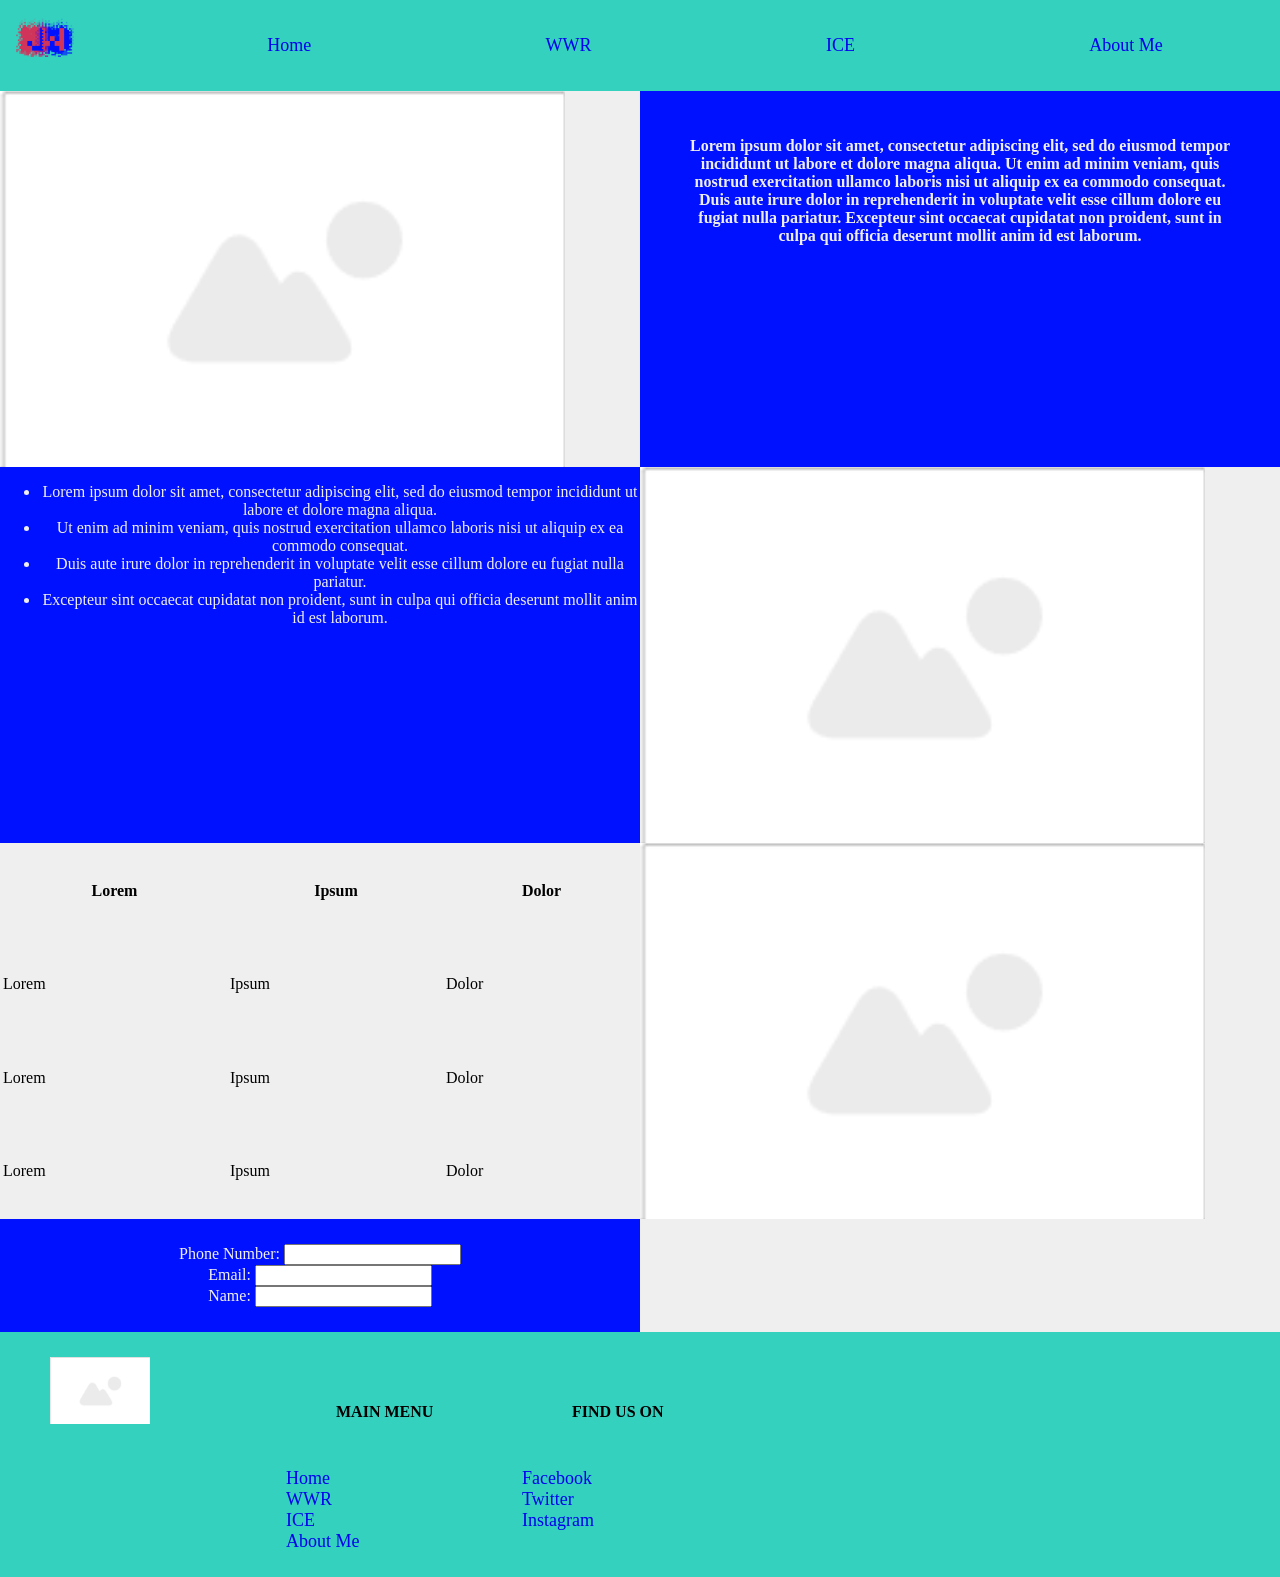
<file: index.html>
<!DOCTYPE html>
<html lang="en">
<head>
    <meta charset="UTF-8">
    <meta name="viewport" content="width=device-width, initial-scale=1.0">
    <title>Document</title>
    <link rel="stylesheet" href="styles/style.css">
</head>
<body>
    <div id="content">
        <header>
            <img class="logo" src="images/pixil-frame-0.png" alt="Portal Page Logo">
            <nav>
                <a href="*">Home</a>
                <a href="*">WWR</a>
                <a href="*">ICE</a>
                <a href="*">About Me</a>
            </nav>
        </header>
        <main>
            <img class="image1" src="images/default-image.png" alt="Default Image">
            <section>
                <h4>Lorem ipsum dolor sit amet, consectetur adipiscing elit, sed do eiusmod tempor incididunt ut labore et dolore magna aliqua. 
                Ut enim ad minim veniam, quis nostrud exercitation ullamco laboris nisi ut aliquip ex ea commodo consequat. 
                Duis aute irure dolor in reprehenderit in voluptate velit esse cillum dolore eu fugiat nulla pariatur. 
                Excepteur sint occaecat cupidatat non proident, sunt in culpa qui officia deserunt mollit anim id est laborum.</h4>
            </section>
            <section>
                <ul>
                    <li>Lorem ipsum dolor sit amet, consectetur adipiscing elit, sed do eiusmod tempor incididunt ut labore et dolore magna aliqua.</li>
                    <li>Ut enim ad minim veniam, quis nostrud exercitation ullamco laboris nisi ut aliquip ex ea commodo consequat.</li>
                    <li>Duis aute irure dolor in reprehenderit in voluptate velit esse cillum dolore eu fugiat nulla pariatur.</li>
                    <li>Excepteur sint occaecat cupidatat non proident, sunt in culpa qui officia deserunt mollit anim id est laborum.</li>
                </ul>
            </section>
            <img class="image2" src="images/default-image.png" alt="Default Image">
            <table>
                <tr>
                    <th>Lorem</th>
                    <th>Ipsum</th>
                    <th>Dolor</th>
                </tr>
                <tr>
                    <td>Lorem</td>
                    <td>Ipsum</td>
                    <td>Dolor</td>
                </tr>
                <tr>
                    <td>Lorem</td>
                    <td>Ipsum</td>
                    <td>Dolor</td>
                </tr>
                <tr>
                    <td>Lorem</td>
                    <td>Ipsum</td>
                    <td>Dolor</td>
                </tr>
            </table>
            <img class="image3" src="images/default-image.png" alt="Default Image">
            <section>
                <form>
                    <label for="PhoneNum">Phone Number:</label>
                    <input type="text"><br>
                    <label for="Email">Email:</label>
                    <input type="text"><br>
                    <label for="Name">Name:</label>
                    <input type="text"><br>
                </form>
            </section>
        </main>
        <footer>
            <img class="image4" src="images/default-image.png" alt="Default Image">
            <div class="main-footer">
                <h4>MAIN MENU</h4>
                <a href="*">Home</a><br>
                <a href="*">WWR</a><br>
                <a href="*">ICE</a><br>
                <a href="*">About Me</a>
            </div>
            <div class="social">
                <h4>FIND US ON</h4>
                <a href="*">Facebook</a><br>
                <a href="*">Twitter</a><br>
                <a href="*">Instagram</a><br>
            </div>
        </footer>
    </div>
</body>
</html>
</file>
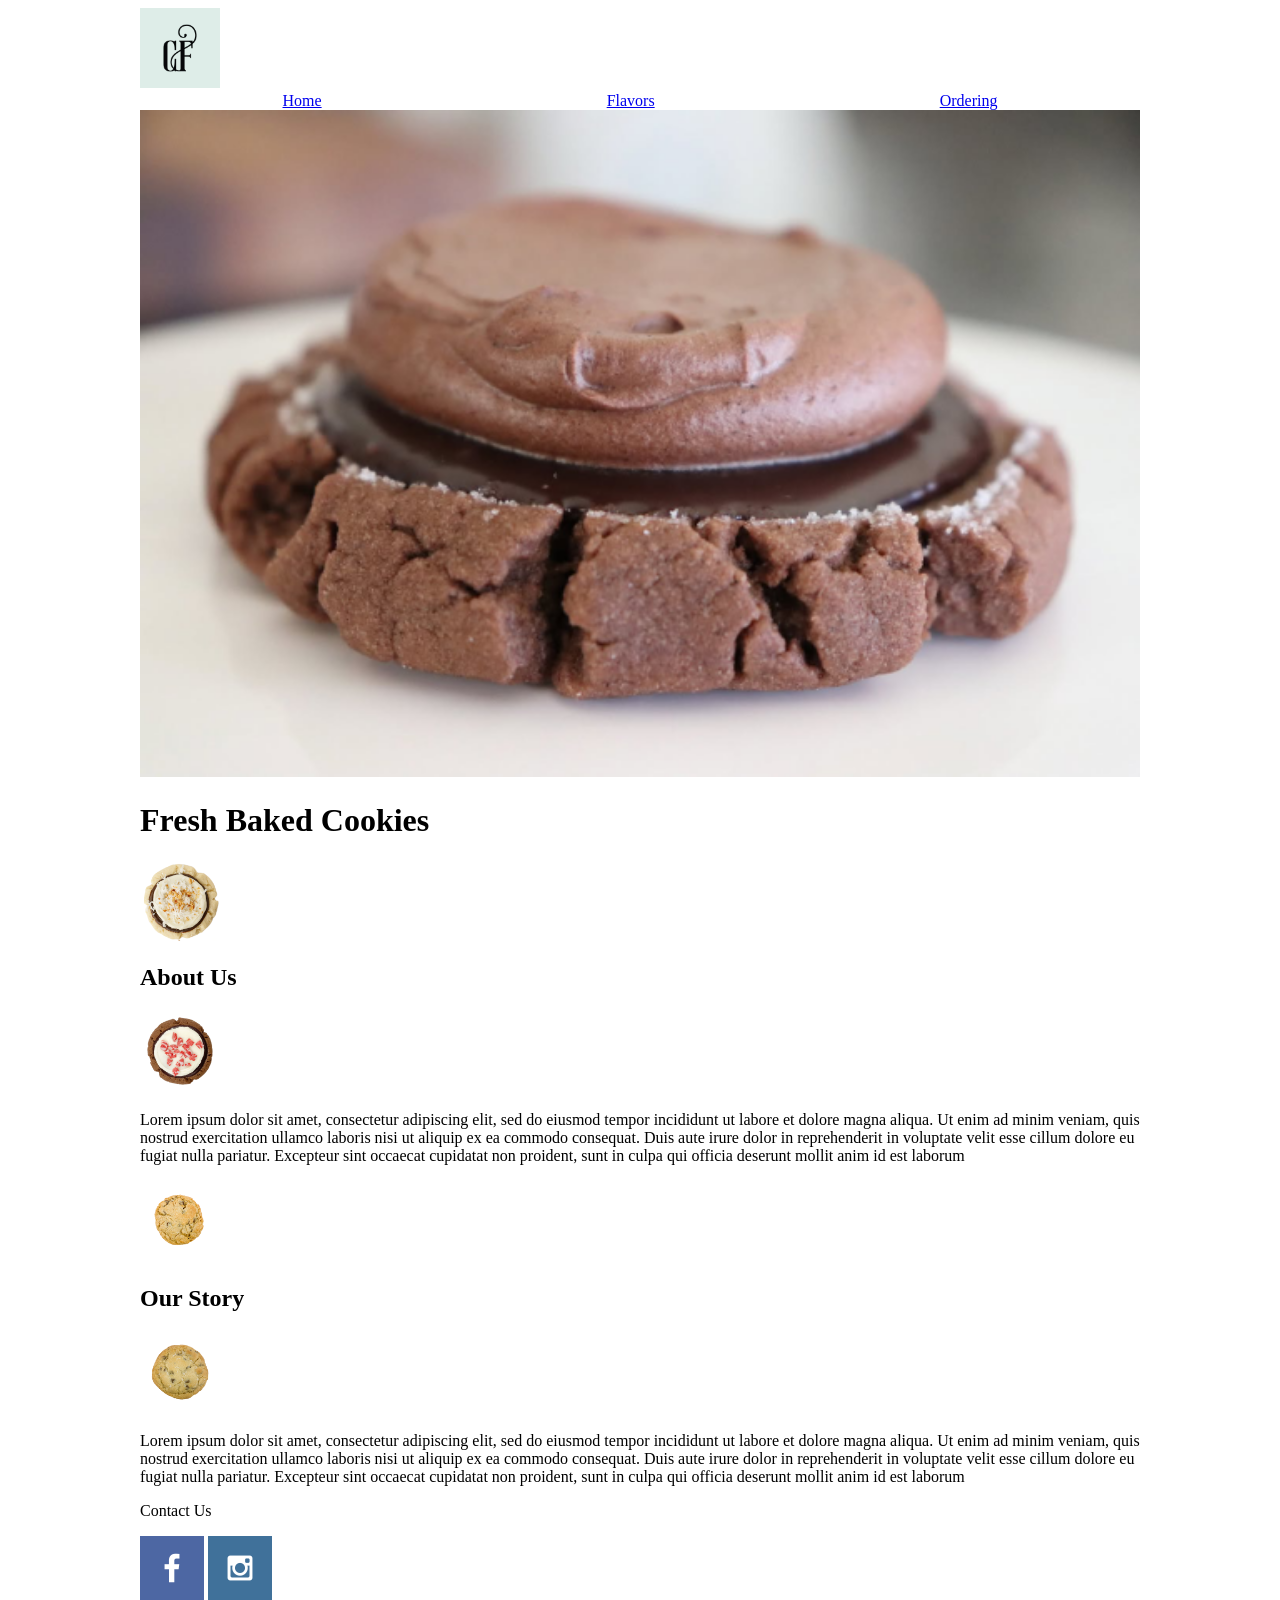
<file: Donat/index.html>
<!DOCTYPE html>
<html lang="en">
<head>
    <meta charset="UTF-8">
    <meta name="viewport" content="width=device-width, initial-scale=1.0">
    <link rel="stylesheet" href="styles.css">
    <title>Cookie Friday</title>
</head>
<body>
    <div id="content">
        <header>
            <img class="logo" src="images/CFLogoBlack.png" alt="CF Logo">
            <nav>
                <a href="index.html">Home</a>
                <a href="flavors.html">Flavors</a>
                <a href="ordering.html">Ordering</a>
            </nav>
        </header>
        <div id="home-banner">
            <img id="home-image" src="images/BigCookieHeaderImage.png" alt="Cookie Header Image">
            <h1 class="home-title">Fresh Baked Cookies</h1>
        </div>
        <section id="about-us">
            <img id="almond-joy" src="images/AlmondJoy NO Background.png" alt="Almond Joy">
            <h2>About Us</h2>
            <img id="chocolate-peppermint" src="images/ChocolatePeppermint NO Background.png" alt="Chocolate Peppermint">
            <p>Lorem ipsum dolor sit amet, consectetur adipiscing elit, 
                sed do eiusmod tempor incididunt ut labore et dolore magna aliqua.
                Ut enim ad minim veniam, quis nostrud exercitation ullamco laboris nisi ut aliquip ex ea commodo consequat. 
                Duis aute irure dolor in reprehenderit in voluptate velit esse cillum dolore eu fugiat nulla pariatur. 
                Excepteur sint occaecat cupidatat non proident, sunt in culpa qui officia deserunt mollit anim id est laborum</p>
        </section>
        <section id="our-story">
            <img id="oatmeal-chip" src="images/OatmealChocolateChip NO Background.png" alt="Oatmeal Chocolate Chip">
            <h2>Our Story</h2>
            <img id="salted-chip" src="images/SaltedChocolateChip NO Background.png" alt="Salted Chocolate Chip">
            <p>Lorem ipsum dolor sit amet, consectetur adipiscing elit, 
                sed do eiusmod tempor incididunt ut labore et dolore magna aliqua.
                Ut enim ad minim veniam, quis nostrud exercitation ullamco laboris nisi ut aliquip ex ea commodo consequat. 
                Duis aute irure dolor in reprehenderit in voluptate velit esse cillum dolore eu fugiat nulla pariatur. 
                Excepteur sint occaecat cupidatat non proident, sunt in culpa qui officia deserunt mollit anim id est laborum</p>
        </section>
        <footer>
            <p>Contact Us</p>
            <div class="social">
                <a href="https://www.facebook.com/thecookiefriday/" target="_blank">
                    <img src="images/facebook.png" alt="fb icon">
                    </a>
                <a href="https://www.instagram.com/cookiefriday/" target="_blank">
                    <img src="images/instagram.png" alt="instagram icon">
                </a>
            </div>
        </footer>
    </div>
</body>
</html>
</file>
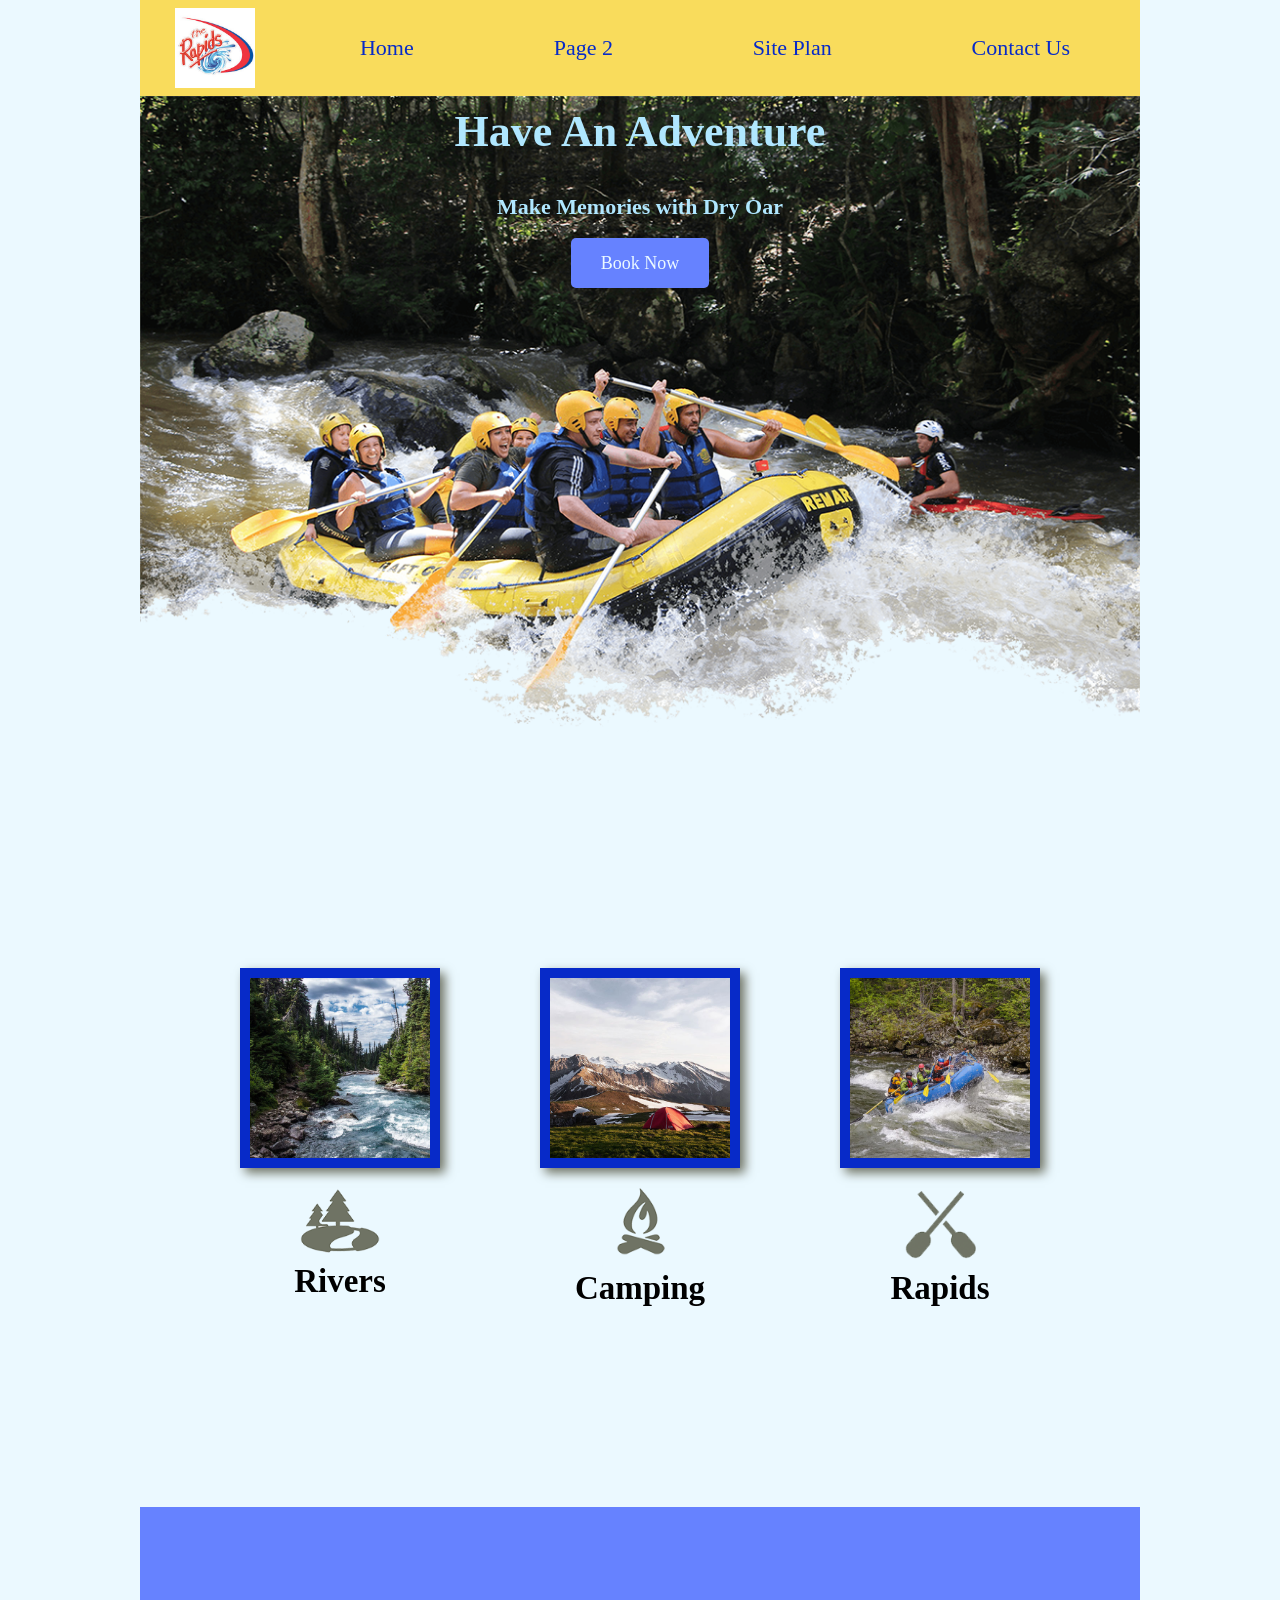
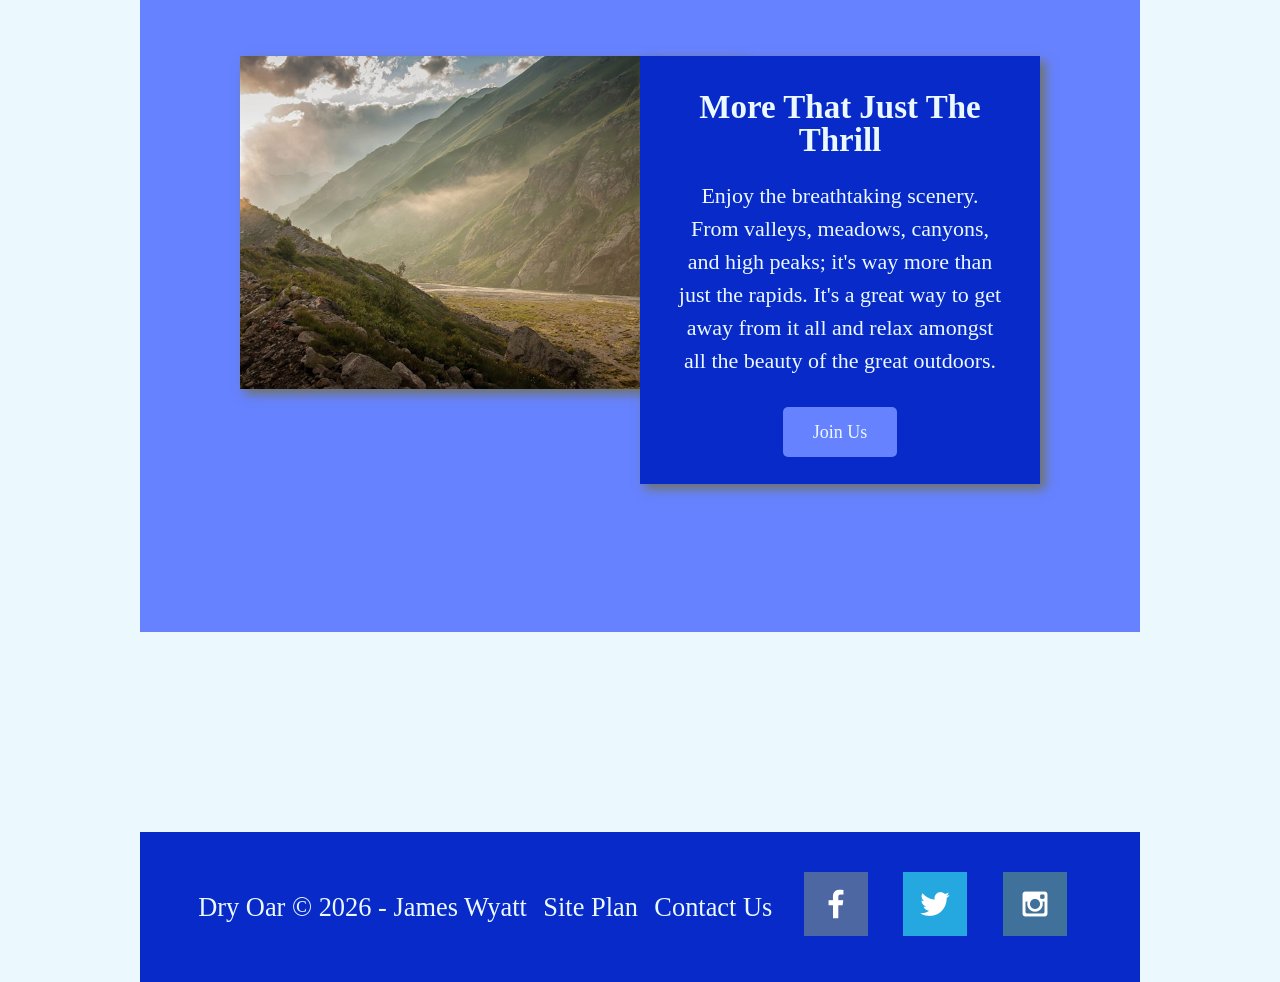
<file: wwr/index.html>
<!DOCTYPE html>
<html lang="en">
<head>
    <meta charset="UTF-8">
    <meta name="viewport" content="width=device-width, initial-scale=1.0">
    <link rel="stylesheet" href="styles/style.css">
    <title>Home Page</title>
</head>

<body>
    <div id="content">
        <header>
            <a id="logo_link" href="index.html">
                <img class="logo" src="images/Rapids_logo.jpg" alt="Dry Oar Logo">
            </a>
            <nav>
                <a href="index.html">Home</a>
                <a href="#">Page 2</a>
                <a href="site-plan-rafting.html">Site Plan</a>
                <a href="contactus.html">Contact Us</a>
            </nav>
        </header>
        <div id="hero">
        <div id="hero-box">
            <img id="hero-img" src="images/hero.png" alt="People enjoying white water rafting">
        </div>
        <section id="hero-msg">
            <h1 class="home-title">Have An Adventure</h1>
            <h4>Make Memories with Dry Oar </h4>
            <div class='button-box'>
                <a class='book' href="contactus.html">Book Now</a>
            </div>
        </section>
        </div>
        <main class="home-grid">
        <section class="rivers-card">
            <img class="card-img" src="images/rivers.jpg" alt="river in forest">
            <img class="icon" src="images/river_icon.png" alt="river icon">
            <h2>Rivers</h2>
        </section>
        <section class="camping-card">
            <img class="card-img" src="images/camping.jpg" alt="tent in mountains">
            <img class="icon" src="images/fire_icon.png" alt="fire icon">
            <h2>Camping</h2>
        </section>
        <section class="rapids-card">
            <img class="card-img" src="images/rapids.jpg" alt="rafting boat">
            <img class="icon" src="images/oars.png" alt="oars icon">
            <h2>Rapids</h2>
        </section>
        <div id="background"></div>
        <img class="mountains" src="images/mountains.jpg" alt="Misty mountain">
        <section class="msg">
            <h2>More That Just The Thrill</h2>
            <p>Enjoy the breathtaking scenery. From valleys, meadows, canyons, and high peaks; it's way more than just the rapids. It's a great way to get away from it all and relax amongst all the beauty of the great outdoors.</p>
            <a class='join' href="rivers.html">Join Us</a>
        </section>
        </main>
        <footer>
            <p>Dry Oar &copy; 2026 - James Wyatt</p>
            <p><a href="site-plan-rafting.html">Site Plan</a></p>
            <p><a href="contactus.html">Contact Us</a></p>
            <div class="social">
                <a href="https://facebook.com" target="_blank">
                    <img src="images/facebook.png" alt="fb icon">
                    </a>
                <a href="https://twitter.com" target="_blank">
                    <img src="images/twitter.png" alt="twitter icon">
                </a>
                <a href="https://instagram.com" target="_blank">
                    <img src="images/instagram.png" alt="instagram icon">
                </a>
            </div>
        </footer>
    </div>
</body>
</html>
</file>
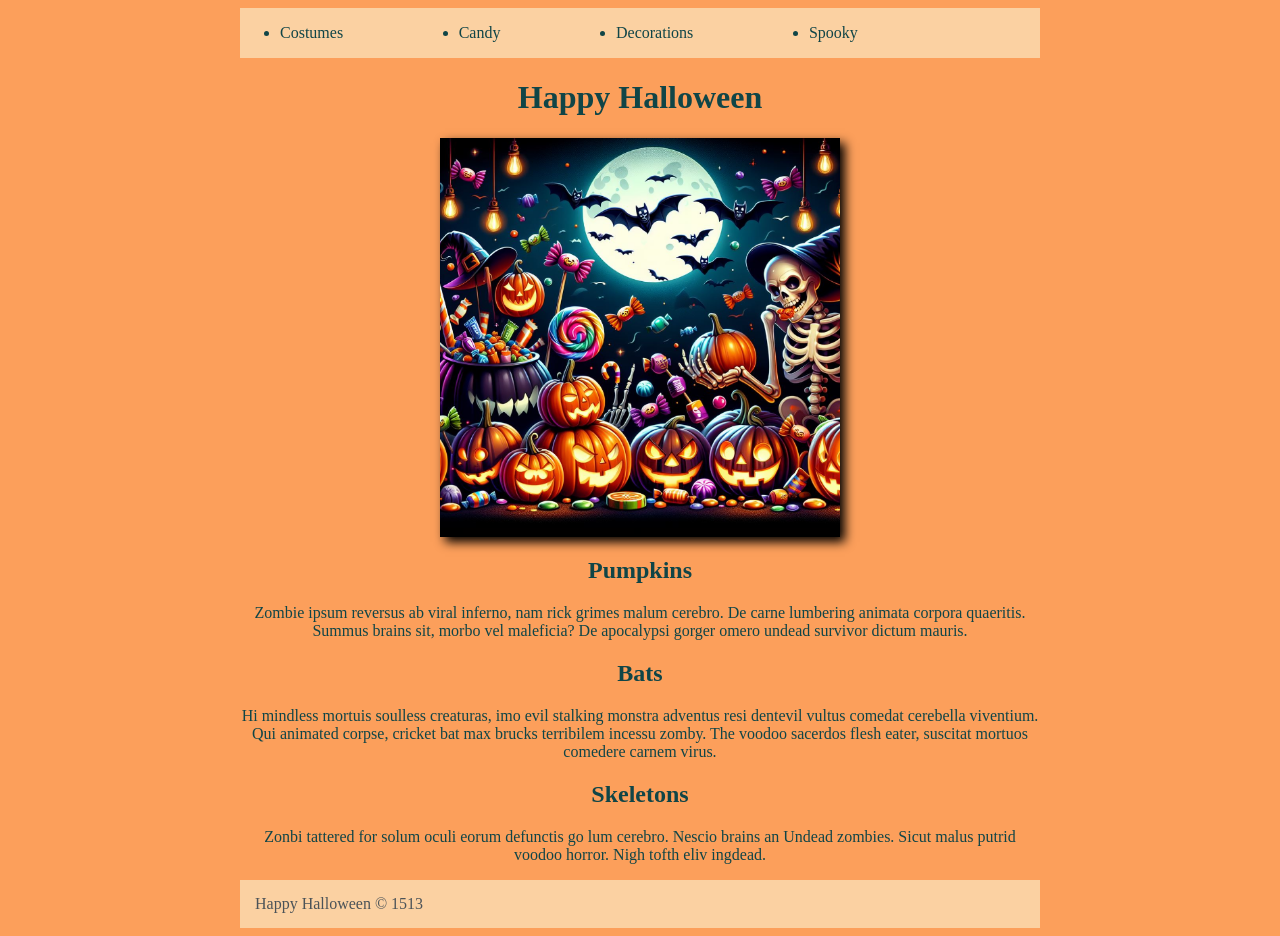
<file: ice/halloween/index.html>
<!-- For this activity you are not allowed to change
 the HTML code, only the CSS -->

<!DOCTYPE html>
<html lang="en">

<head>
    <meta charset="UTF-8">
    <meta name="viewport" content="width=device-width, initial-scale=1.0">
    <title>Document</title>
    <link rel="stylesheet" href="styles/styles.css">
</head>

<body>
    <div id="wrapper">
        <header>
            <nav>
                <ul>
                    <li>Costumes</li>
                    <li>Candy</li>
                    <li>Decorations</li>
                    <li>Spooky</li>
                </ul>
            </nav>
        </header>
        <main>
            <h1>Happy Halloween</h1>
            <img src="images/halloween.png">
            <section>
                <h2>Pumpkins</h2>
                <p>Zombie ipsum reversus ab viral inferno, nam rick grimes
                    malum cerebro. De carne lumbering animata corpora quaeritis.
                    Summus brains sit​​, morbo vel maleficia? De apocalypsi gorger
                    omero undead survivor dictum mauris. </p>
            </section>
            <section>
                <h2>Bats</h2>
                <p>Hi mindless mortuis soulless
                    creaturas, imo evil stalking monstra adventus resi dentevil vultus
                    comedat cerebella viventium. Qui animated corpse, cricket bat max
                    brucks terribilem incessu zomby. The voodoo sacerdos flesh eater,
                    suscitat mortuos comedere carnem virus.</p>
            </section>
            <section>
                <h2>Skeletons</h2>
                <p>Zonbi tattered for solum oculi
                    eorum defunctis go lum cerebro. Nescio brains an Undead zombies. Sicut
                    malus putrid voodoo horror. Nigh tofth eliv ingdead.</p>
            </section>
        </main>
        <footer>
            Happy Halloween &copy; 1513
        </footer>
    </div>
</body>

</html>
</file>
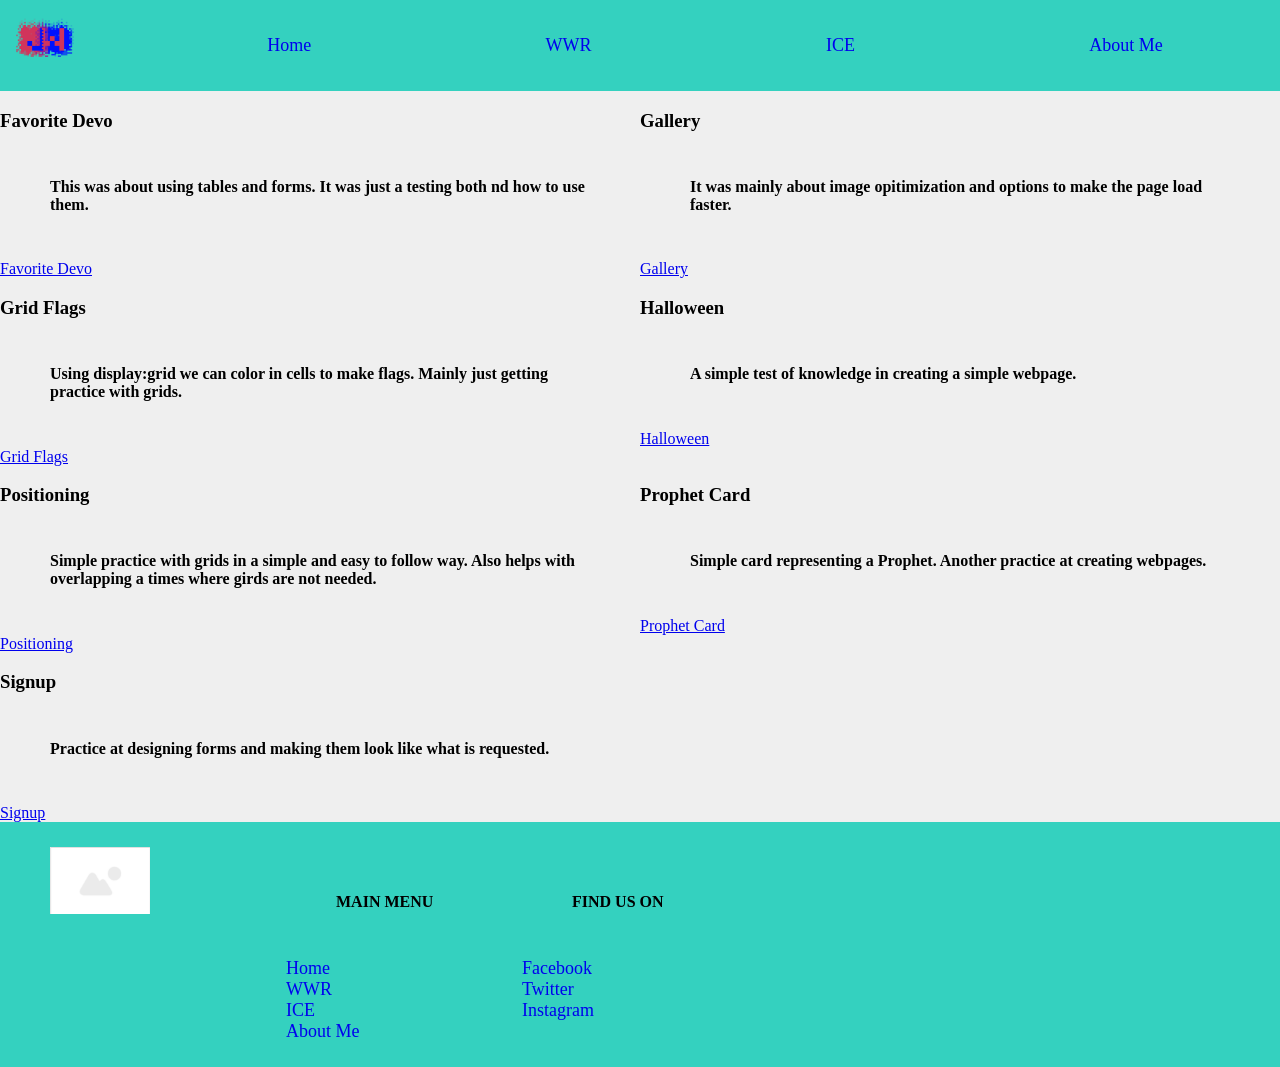
<file: ice.html>
<!DOCTYPE html>
<html lang="en">
<head>
    <meta charset="UTF-8">
    <meta name="viewport" content="width=device-width, initial-scale=1.0">
    <title>Document</title>
    <link rel="stylesheet" href="styles/style.css">
</head>
<body>
    <div id="content">
        <header>
            <img class="logo" src="images/pixil-frame-0.png" alt="Portal Page Logo">
            <nav>
                <a href="*">Home</a>
                <a href="*">WWR</a>
                <a href="*">ICE</a>
                <a href="*">About Me</a>
            </nav>
        </header>
        <main>
            <div>
                <h3>Favorite Devo</h3>
                <h4>This was about using tables and forms. It was just a testing both nd how to use them.</h4>
                <a href="ice/favorite_devo/favdevo.html">Favorite Devo</a>
            </div>
            <div>
                <h3>Gallery</h3>
                <h4>It was mainly about image opitimization and options to make the page load faster.</h4>
                <a href="ice/gallery/gallery.html">Gallery</a>
            </div>
            <div>
                <h3>Grid Flags</h3>
                <h4>Using display:grid we can color in cells to make flags. Mainly just getting practice with grids.</h4>
                <a href="ice/grid_flags/flags.html">Grid Flags</a>
            </div>
            <div>
                <h3>Halloween</h3>
                <h4>A simple test of knowledge in creating a simple webpage.</h4>
                <a href="ice/halloween/index.html">Halloween</a>
            </div>
            <div>
                <h3>Positioning</h3>
                <h4>Simple practice with grids in a simple and easy to follow way. Also helps with overlapping a times where girds are not needed.</h4>
                <a href="ice/positioning/positioning.html">Positioning</a>
            </div>
            <div>
                <h3>Prophet Card</h3>
                <h4>Simple card representing a Prophet. Another practice at creating webpages.</h4>
                <a href="ice/prophet_cards/oaks.html">Prophet Card</a>
            </div>
            <div>
                <h3>Signup</h3>
                <h4>Practice at designing forms and making them look like what is requested.</h4>
                <a href="ice/signup/signup.html">Signup</a>
            </div>
        </main>
        <footer>
            <img class="image4" src="images/default-image.png" alt="Default Image">
            <div class="main-footer">
                <h4>MAIN MENU</h4>
                <a href="*">Home</a><br>
                <a href="*">WWR</a><br>
                <a href="*">ICE</a><br>
                <a href="*">About Me</a>
            </div>
            <div class="social">
                <h4>FIND US ON</h4>
                <a href="*">Facebook</a><br>
                <a href="*">Twitter</a><br>
                <a href="*">Instagram</a><br>
            </div>
        </footer>
    </div>
</body>
</html>
</file>
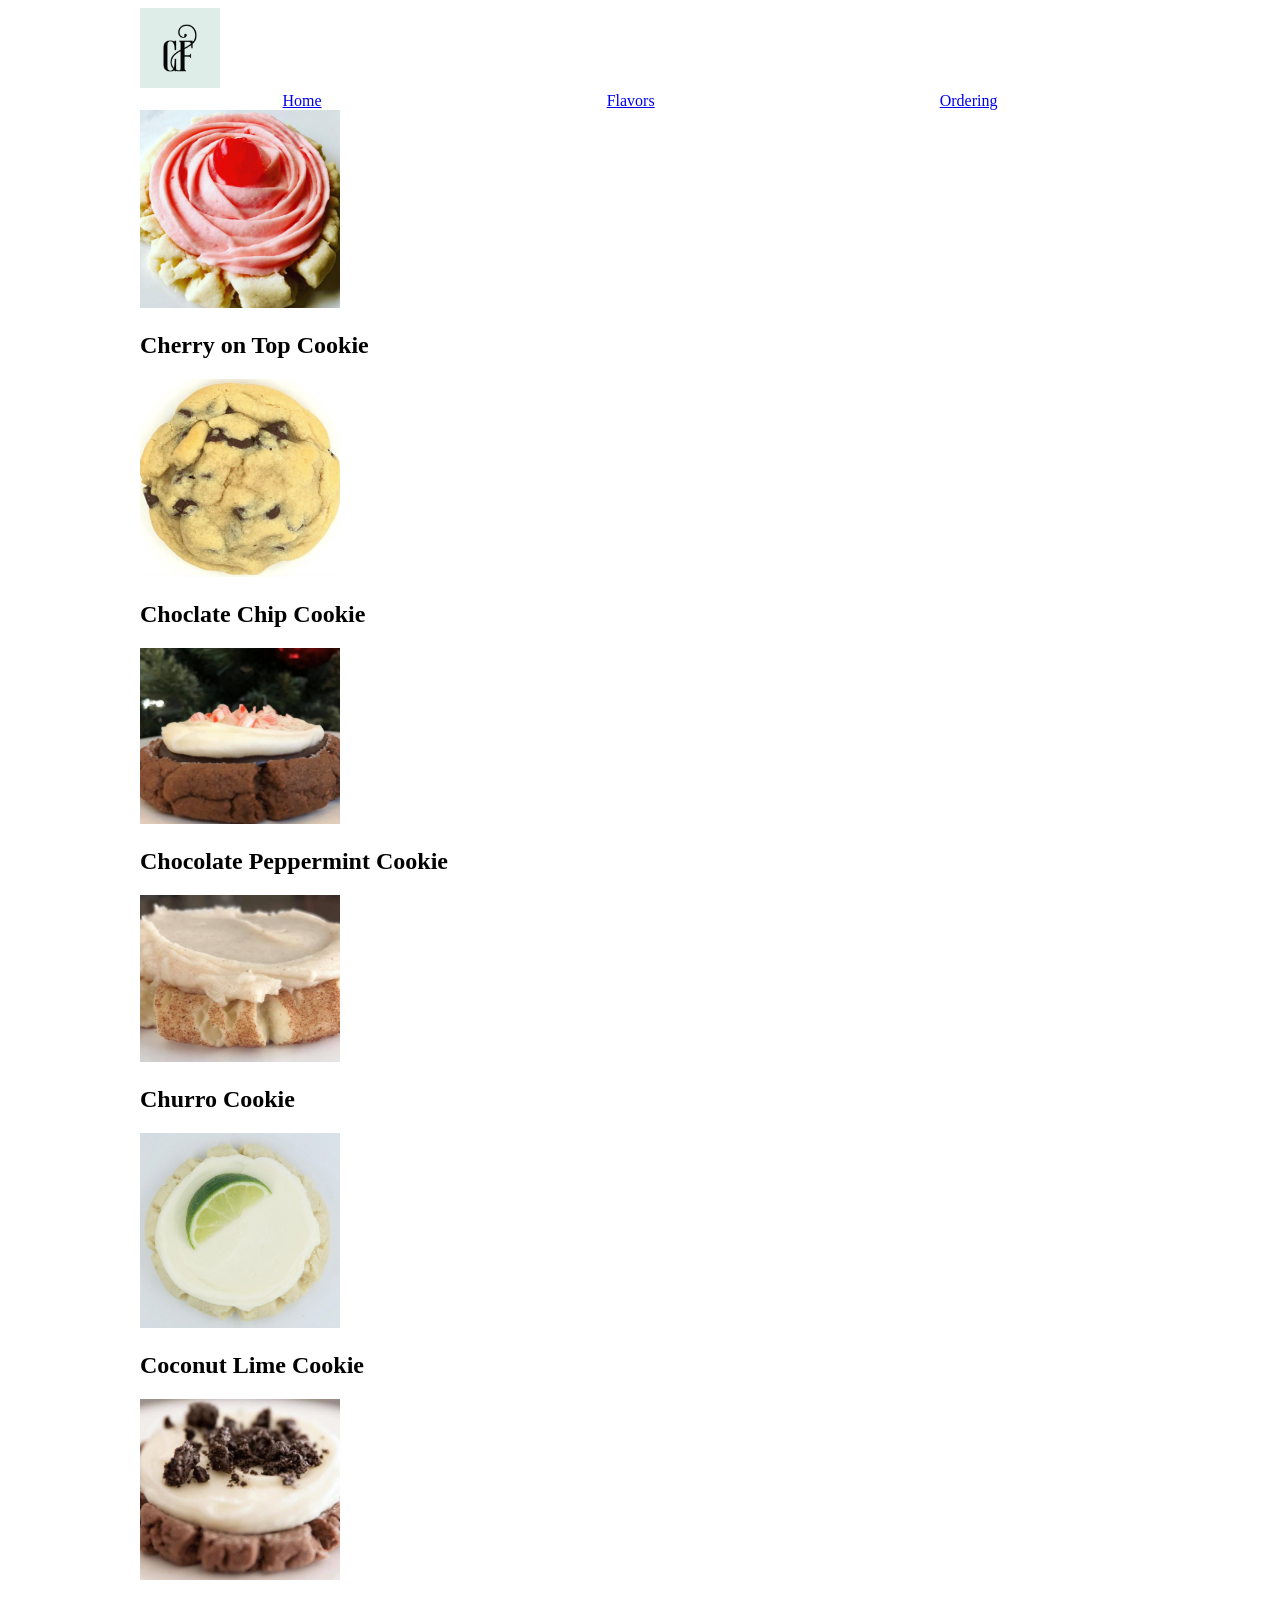
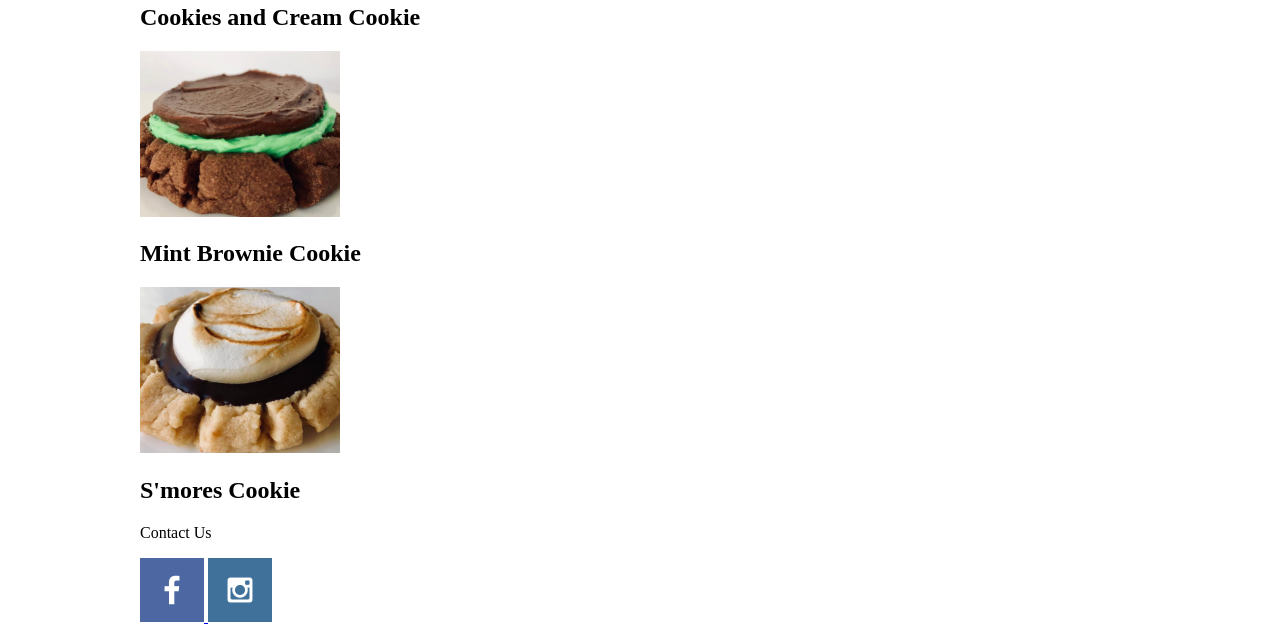
<file: Donat/flavors.html>
<!DOCTYPE html>
<html lang="en">
<head>
    <meta charset="UTF-8">
    <meta name="viewport" content="width=device-width, initial-scale=1.0">
    <link rel="stylesheet" href="styles.css">
    <title>Flavors Page</title>
</head>
<body>
    <div id="content">
        <header>
            <img class="logo" src="images/CFLogoBlack.png" alt="CF Logo">
            <nav>
                <a href="index.html">Home</a>
                <a href="flavors.html">Flavors</a>
                <a href="ordering.html">Ordering</a>
            </nav>
        </header>
        <section id="cookie-list">
            <div id="cherry">
                <img id="cherry-image" src="images/CherryOnTopCookie.png" alt="Cherry On Top Cookie">
                <h2>Cherry on Top Cookie</h2>
            </div>
            <div id="choc-chip">
                <img id="choc-chip-image" src="images/ChocolateChipCookie.png" alt="Chocolate Chip Cookie">
                <h2>Choclate Chip Cookie</h2>
            </div>
            <div id="peppermint">
                <img id="peppermint-image" src="images/ChocolatePeppermintCookie.png" alt="Chocolate Peppermint Cookie">
                <h2>Chocolate Peppermint Cookie</h2>
            </div>
            <div id="churro">
                <img id="churro-image" src="images/ChurroCookie.png" alt="Churro Cookie">
                <h2>Churro Cookie</h2>
            </div>
            <div id="coconut-lime">
                <img id="coconut-lime-image" src="images/CoconutLimeCookie.png" alt="Coconut Lime Cookie">
                <h2>Coconut Lime Cookie</h2>
            </div>
            <div id="cookies-n-cream">
                <img id="cookies-n-cream-image" src="images/Cookies'nCreamCookie.png" alt="Cookies and Cream Cookie">
                <h2>Cookies and Cream Cookie</h2>
            </div>
            <div id="mint-brownie">
                <img id="mint-brownie-image" src="images/MintBrownieCookie.png" alt="Mint Brownie Cookie">
                <h2>Mint Brownie Cookie</h2>
            </div>
            <div id="smores">
                <img id="smores-image" src="images/S'moresCookie.png" alt="S'mores Cookie">
                <h2>S'mores Cookie</h2>
            </div>
        </section>
        <footer>
            <p>Contact Us</p>
            <div class="social">
                <a href="https://www.facebook.com/thecookiefriday/" target="_blank">
                    <img src="images/facebook.png" alt="fb icon">
                    </a>
                <a href="https://www.instagram.com/cookiefriday/" target="_blank">
                    <img src="images/instagram.png" alt="instagram icon">
                </a>
            </div>
        </footer>
    </div>
</body>
</html>
</file>
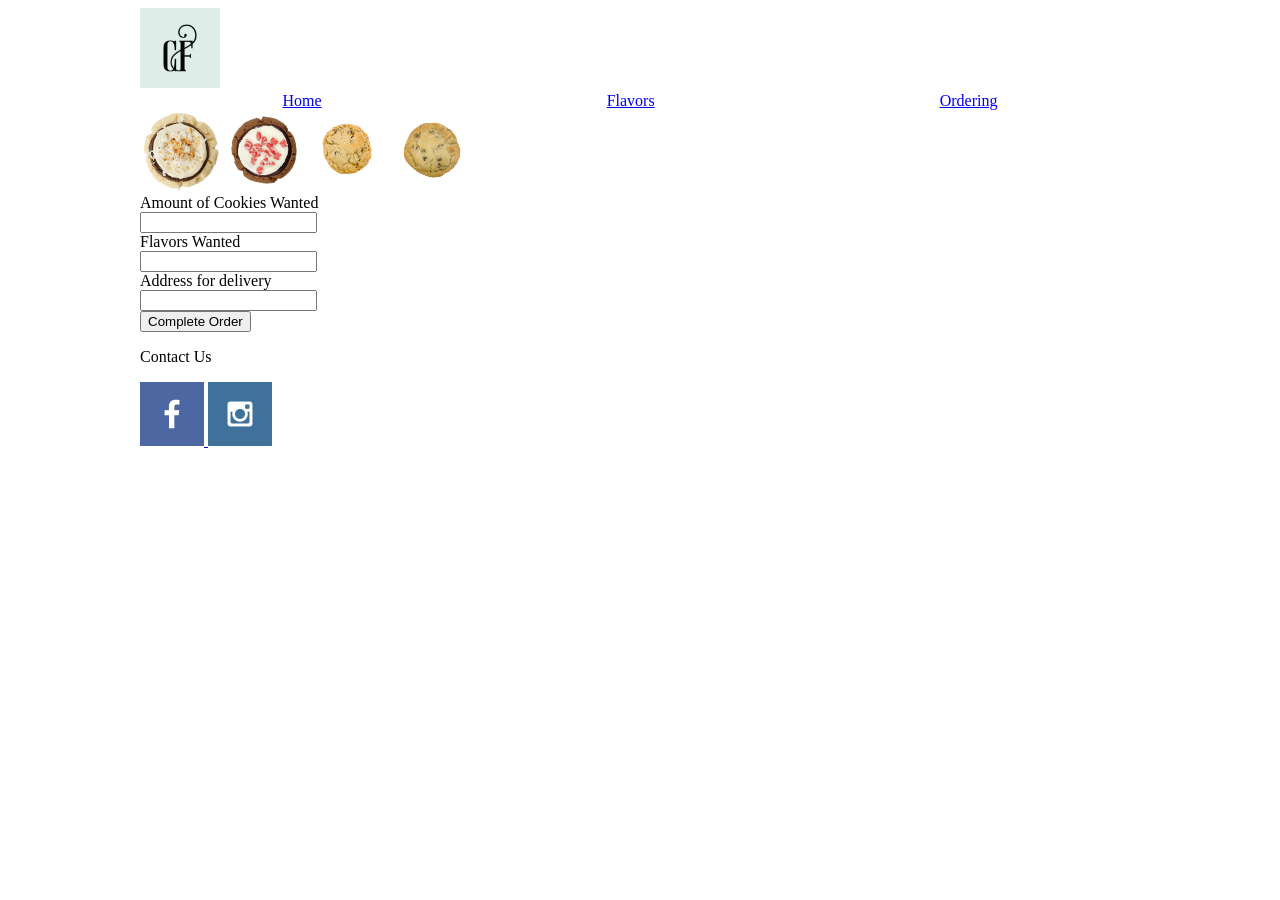
<file: Donat/ordering.html>
<!DOCTYPE html>
<html lang="en">
<head>
    <meta charset="UTF-8">
    <meta name="viewport" content="width=device-width, initial-scale=1.0">
    <link rel="stylesheet" href="styles.css">
    <title>Ordering Page</title>
</head>
<body>
    <div id="content">
        <header>
            <img class="logo" src="images/CFLogoBlack.png" alt="CF Logo">
            <nav>
                <a href="index.html">Home</a>
                <a href="flavors.html">Flavors</a>
                <a href="ordering.html">Ordering</a>
            </nav>
        </header>
        <section id="decor-cookies">
            <img id="almond-joy" src="images/AlmondJoy NO Background.png" alt="Almond Joy">
            <img id="chocolate-peppermint" src="images/ChocolatePeppermint NO Background.png" alt="Chocolate Peppermint">
            <img id="oatmeal-chip" src="images/OatmealChocolateChip NO Background.png" alt="Oatmeal Chocolate Chip">
            <img id="salted-chip" src="images/SaltedChocolateChip NO Background.png" alt="Salted Chocolate Chip">
        </section>
        <section id="ordering-form">
            <form>
                <label for="am-want">Amount of Cookies Wanted</label><br>
                    <input type="text" id="am-want" name="am-want"><br>
                <label for="fl-want">Flavors Wanted</label><br>
                    <input type="text" id="fl-want" name="fl-want"><br>
                <label for="address">Address for delivery</label><br>
                    <input type="text" id="address" name="address"><br>
                <input type="submit" value="Complete Order">
            </form>
        </section>
        <footer>
            <p>Contact Us</p>
            <div class="social">
                <a href="https://www.facebook.com/thecookiefriday/" target="_blank">
                    <img src="images/facebook.png" alt="fb icon">
                    </a>
                <a href="https://www.instagram.com/cookiefriday/" target="_blank">
                    <img src="images/instagram.png" alt="instagram icon">
                </a>
            </div>
        </footer>
    </div>
</body>
</html>
</file>
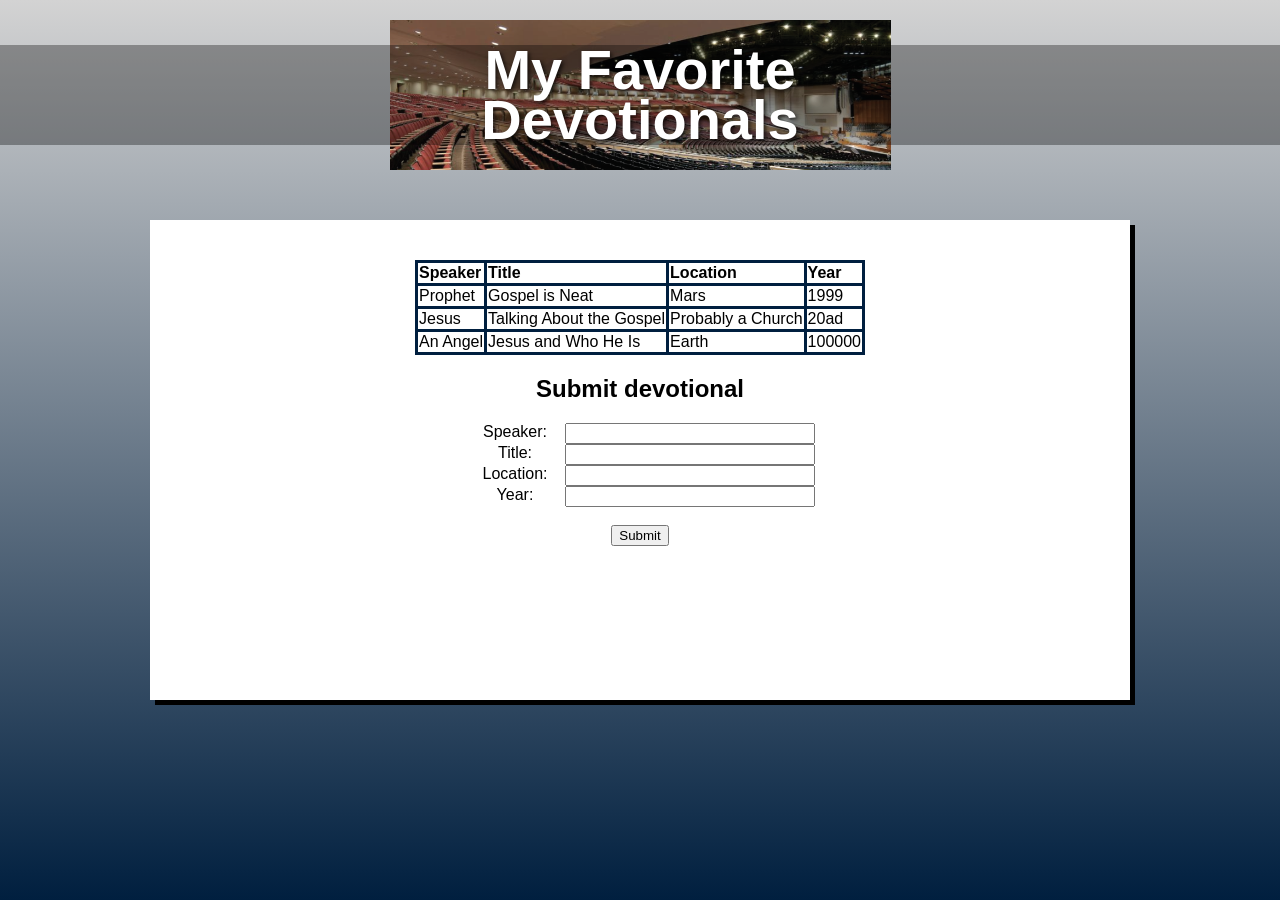
<file: ice/favorite_devo/favdevo.html>
<!DOCTYPE html>
<html lang="en">
<head>
  <meta charset="UTF-8" />
  <meta name="viewport" content="width=device-width, initial-scale=1.0"/>
  <title>My Favorite Devotionals</title>
  <link rel="stylesheet" href="styles/styles.css" />
</head>
<body>
  <div class="container">
    <header class="header">
      <div class="header-image">
        <h1>My Favorite<br>Devotionals</h1>
      </div>
    </header>
    <main>
      <div class="content-box">
        <!-- Add your devotional content here -->
        <table>
          <tr>
            <th>Speaker</th>
            <th>Title</th>
            <th>Location</th>
            <th>Year</th>
          </tr>
          <tr>
            <td>Prophet</td>
            <td>Gospel is Neat</td>
            <td>Mars</td>
            <td>1999</td>
          </tr>
          <tr>
            <td>Jesus</td>
            <td>Talking About the Gospel</td>
            <td>Probably a Church</td>
            <td>20ad</td>
          </tr>
          <tr>
            <td>An Angel</td>
            <td>Jesus and Who He Is</td>
            <td>Earth</td>
            <td>100000</td>
          </tr>
        </table>
        <h2>Submit devotional</h2>
        <form>
          <div class="form-row">
            <label for="speaker">Speaker:</label>
            <input type="text" id="speaker">
          </div>
          <div class="form-row">
            <label for="title">Title:</label>
            <input type="text" id="title">
          </div>
          <div class="form-row">
            <label for="location">Location:</label>
            <input type="text" id="title">
          </div>
          <div class="form-row">
            <label for="year">Year:</label>
            <input type="text" id="title">
          </div>
          <br>
          <input type="submit" value="Submit">
        </form>
      </div>
    </main>
  </div>
</body>
</html>
</file>
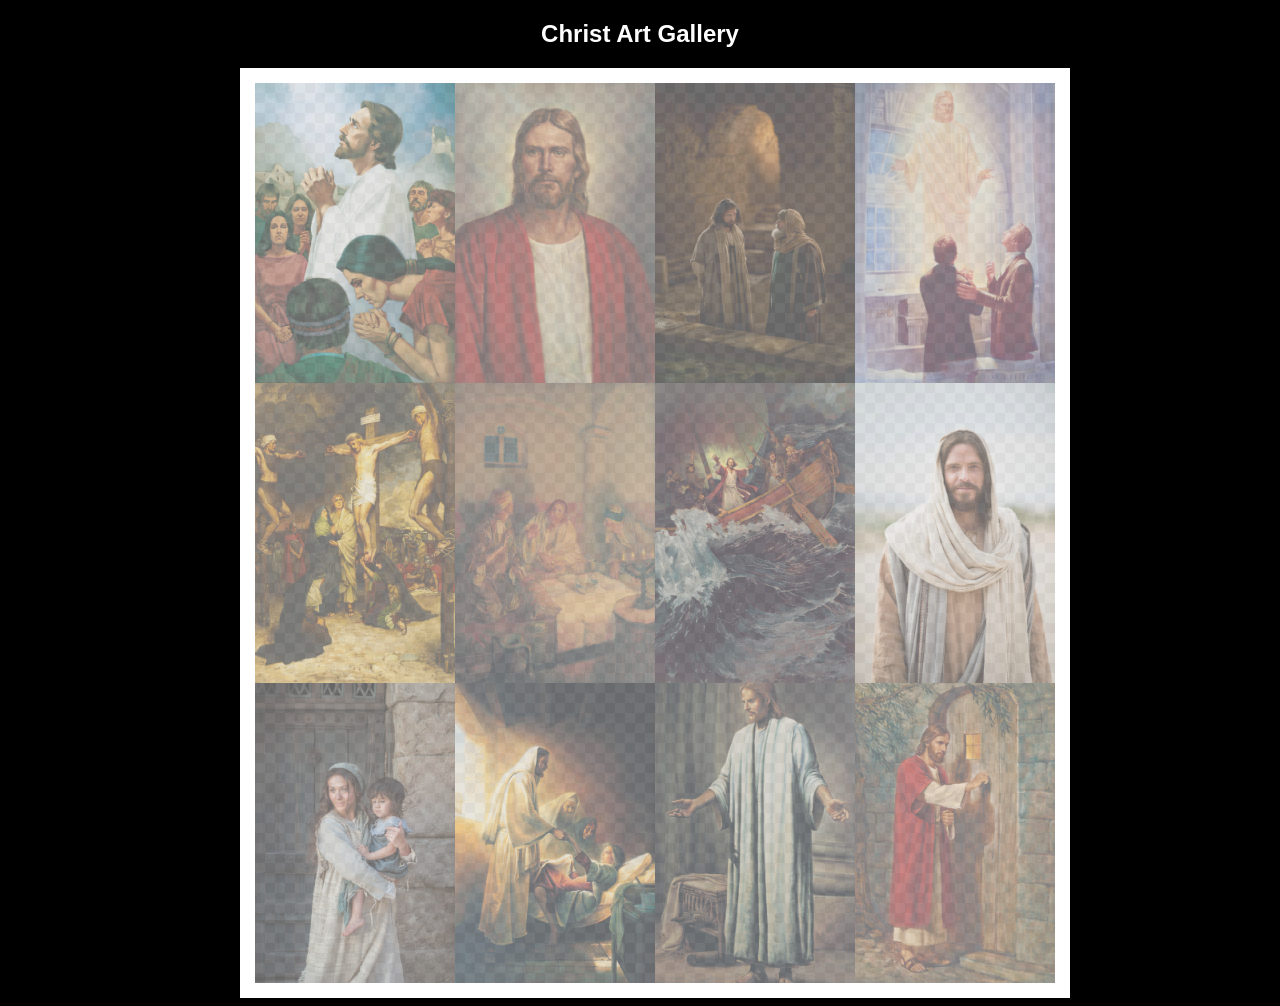
<file: ice/gallery/gallery.html>
<!DOCTYPE html>
<html lang="en">
<head>
    <meta charset="UTF-8">
    <meta name="viewport" content="width=device-width, initial-scale=1.0">
    <title>Images of Christ</title>
    <style>
        body {
            background: black;
        }
        #wrapper{
            width: 800px;
            margin: 0 auto;
        }
        nav {
            color: white;
            text-align: center;
            font-family: Haettenschweiler, 'Arial Narrow Bold', sans-serif;
        }
        #gallery{
            display: grid;
            grid-template-columns: 200px 200px 200px 200px;
            border: 15px solid rgb(255, 255, 255);
            width: 100%;
            background-color: #ddd;
            background-image:
                linear-gradient(45deg, #ccc 26%, transparent 26%), 
                linear-gradient(135deg, #ccc 26%, transparent 26%),
                linear-gradient(45deg, transparent 75%, #ccc 75%),
                linear-gradient(135deg, transparent 75%, #ccc 75%);
            background-size: 20px 20px; /* Must be a square */
            background-position: 0 0, 10px 0, 10px -10px, 0px 10px; 
            
        }
        #gallery a {
            cursor: url('images/christus.png'), pointer;
        }
        #gallery img {
            width: 200px;
            height: 300px;
            opacity:50%;
            display:block;
        }
        #gallery img:hover{
            opacity: 100%;
        }
    </style>
</head>
<body>
    <div id="wrapper">
        <nav>
            <h1>Christ Art Gallery</h1>
        </nav>
        <main>
            <div id="gallery">
                <a href="images/small/img1.jpg"><img src="images/small/img1.jpg" alt="huge file size" ></a>
                <a href="images/small/img1.jpg"><img src="images/small/img2.jpg" alt="huge file size" ></a>
                <a href="images/small/img1.jpg"><img src="images/small/img3.jpg" alt="huge file size" ></a>
                <a href="images/small/img1.jpg"><img src="images/small/img4.jpg" alt="huge file size" ></a>
                <a href="images/small/img1.jpg"><img src="images/small/img5.jpg" alt="huge file size" ></a>
                <a href="images/small/img1.jpg"><img src="images/small/img6.jpg" alt="huge file size" ></a>
                <a href="images/small/img1.jpg"><img src="images/small/img7.jpg" alt="huge file size" ></a>
                <a href="images/small/img1.jpg"><img src="images/small/img8.jpg" alt="huge file size" ></a>
                <a href="images/small/img1.jpg"><img src="images/small/img9.jpg" alt="huge file size" ></a>
                <a href="images/small/img1.jpg"><img src="images/small/img10.jpg" alt="huge file size" ></a>
                <a href="images/small/img1.jpg"><img src="images/small/img11.jpg" alt="huge file size" ></a>
                <a href="images/small/img1.jpg"><img src="images/small/img12.jpg" alt="huge file size" ></a>
            </div>
        </main>
    </div>
</body>
</html>
</file>
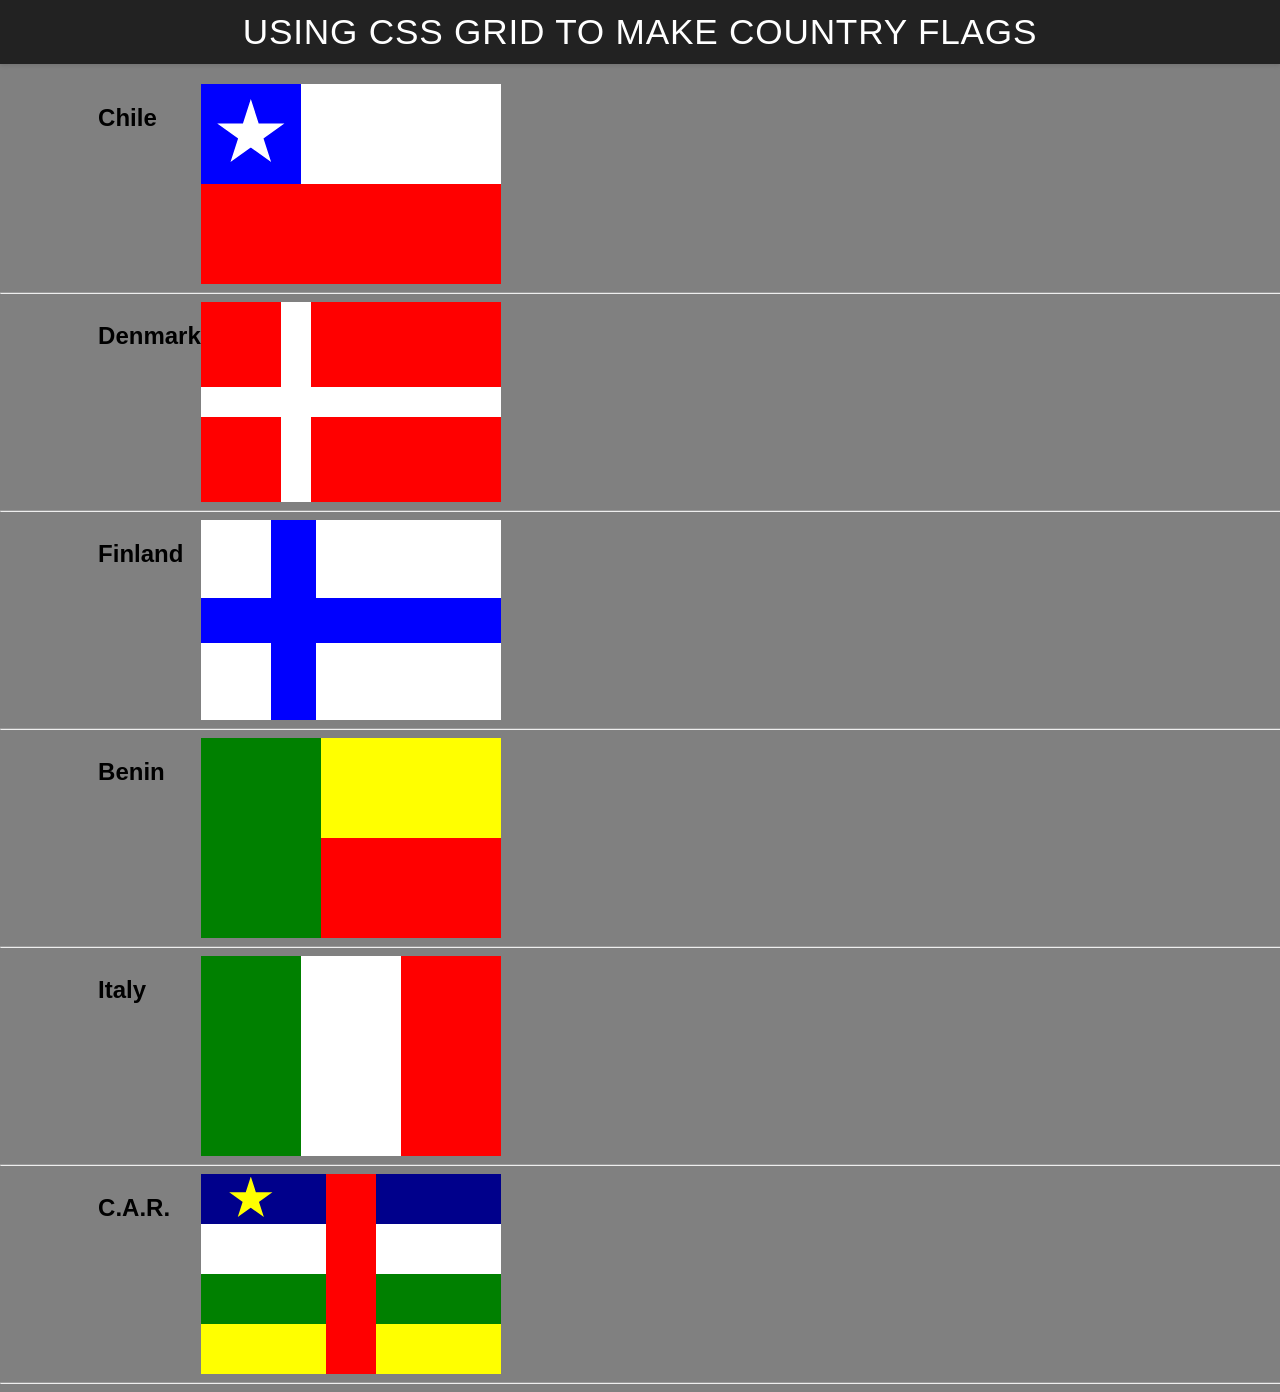
<file: ice/grid_flags/flags.html>
<!DOCTYPE html>
<html lang="en">

<head>
    <meta charset="UTF-8">
    <meta name="viewport" content="width=device-width, initial-scale=1.0">
    <title>Flag</title>
    <style>
        body {
            margin: 0;
            font-family: 'Helvetica Neue', sans-serif;
            background-color: gray;
        }

        header {
            background-color: #222;
            color: #fff;
            padding: 0.75rem 1.5rem;
            display: flex;
            align-items: center;
            justify-content: center;
            font-size: 1.1rem;
            letter-spacing: 0.05rem;
            text-transform: uppercase;
            box-shadow: 0 2px 4px rgba(0, 0, 0, 0.1);
        }

        header h1 {
            margin: 0;
            font-weight: 400;
        }
        main {
            display: grid;
            grid-template-columns: .1fr .1fr 1fr .1fr;
            margin-top: 20px;
        }
        hr {
            width: 100%;
            grid-column: 1 / 5;
        }
        h2 {
            grid-column: 2/3;
        }

        #blue {
            background: blue;
            grid-column: 1 / 2;
            display: grid;
            align-items: center;
            justify-items: center;
        }
        #white {
            background: white;
            grid-column: 2 / 4;
        }
        #red {
            background: red;
            grid-column: 1 / 4;
        }
        #chile {
            display: grid;
            grid-template-columns: 1fr 1fr 1fr;
            grid-template-rows: 1fr 1fr;
            height: 200px;
            width: 300px;
        }
        .star {
            width: 70px;
            aspect-ratio: 1;
            background: white;
            clip-path: polygon(50% 0, 79% 90%, 2% 35%, 98% 35%, 21% 90%);
        }

        #denmark{
            display: grid;
            grid-template-columns: 1fr 1fr 1fr;
            grid-template-rows: 1fr 1fr;
            height: 200px;
            width: 300px;
            background: white;
            gap: 30px;
        }
        #dred1{
            background: red;
            grid-column: 1 / 2;
            grid-row: 1 / 2;
        }
        #dred2{
            background: red;
            grid-column: 2 / 4;
            grid-row: 1 / 2;
        }
        #dred3{
            background: red;
            grid-column: 1 / 2;
            grid-row: 2 / 3;
        }
        #dred4{
            background: red;
            grid-column: 2 / 4;
            grid-row: 2 / 3;
        }

        #finland{
            display: grid;
            grid-template-columns: 1fr 1fr 1fr;
            grid-template-rows: 1fr 1fr;
            height: 200px;
            width: 300px;
            background: blue;
            gap: 45px;
        }
        #fwhite1{
            background: white;
            grid-column: 1 / 2;
            grid-row: 1 / 2;
        }
        #fwhite2{
            background: white;
            grid-column: 2 / 4;
            grid-row: 1 / 2;
        }
        #fwhite3{
            background: white;
            grid-column: 1 / 2;
            grid-row: 2 / 3;
        }
        #fwhite4{
            background: white;
            grid-column: 2 / 4;
            grid-row: 2 / 3;
        }

        #benin {
            display: grid;
            grid-template-columns: 120px 180px;
            grid-template-rows: 1fr 1fr;
            height: 200px;
            width: 300px;
        }
        #bgreen{
            background: green;
            grid-row: 1 / 3;
        }
        #byellow{
            background: yellow;
        }
        #bred{
            background: red;
        }

        #italy{
            display: grid;
            grid-template-columns: 1fr 1fr 1fr;
            height: 200px;
            width: 300px; 
        }
        #igreen{
            background: green;
        }
        #iwhite{
            background: white;
        }
        #ired{
            background: red;
        }
        
        #car{
            display: grid;
            grid-template-columns: 125px 50px 125px;
            grid-template-rows: repeat(4, 1fr);
            height: 200px;
            width: 300px;
            background: red;
        }
        #cblue1{
            background: darkblue;
            grid-column: 1/2;
            display: grid;
            align-items: center;
            justify-items: center;
        }
        #cblue2{
            background: darkblue;
            grid-column: 3/4;
        }
        #cwhite1{
            background: white;
            grid-column: 1/2;
        }
        #cwhite2{
            background: white;
            grid-column: 3/4;
        }
        #cgreen1{
            background: green;
            grid-column: 1/2;
        }
        #cgreen2{
            background: green;
            grid-column: 3/4;
        }
        #cyellow1{
            background: yellow;
            grid-column: 1/2;
        }
        #cyellow2{
            background: yellow;
            grid-column: 3/4;
        }
        .cstar{
            width: 45px;
            aspect-ratio: 1;
            background: yellow;
            clip-path: polygon(50% 0, 79% 90%, 2% 35%, 98% 35%, 21% 90%);
            margin-right: 25px;
        }


    </style>
</head>

<body>
    <header>
        <h1>Using CSS Grid to make Country Flags</h1>
    </header>
    <main>
        <h2>Chile</h2>
        <div id="chile">
            <div id="blue">
                <div class="star"></div>
            </div>
            <div id="white"></div>
            <div id="red"></div>
        </div>
        <hr>

        <h2>Denmark</h2>
        <div id="denmark">
            <div id="dred1"></div>
            <div id="dred2"></div>
            <div id="dred3"></div>
            <div id="dred4"></div>
        </div>
        <hr>

        <h2>Finland</h2>
        <div id="finland">
            <div id="fwhite1"></div>
            <div id="fwhite2"></div>
            <div id="fwhite3"></div>
            <div id="fwhite4"></div>
        </div>
        <hr>

        <h2>Benin</h2>
        <div id="benin">
            <div id="bgreen"></div>
            <div id="byellow"></div>
            <div id="bred"></div>
        </div>
        <hr>

        <h2>Italy</h2>
        <div id="italy">
            <div id="igreen"></div>
            <div id="iwhite"></div>
            <div id="ired"></div>
        </div>
        <hr>

        <h2>C.A.R.</h2>
        <div id="car">
            <div id="cblue1">
                <div class="cstar"></div>
            </div>
            <div id="cblue2"></div>
            <div id="cwhite1"></div>
            <div id="cwhite2"></div>
            <div id="cgreen1"></div>
            <div id="cgreen2"></div>
            <div id="cyellow1"></div>
            <div id="cyellow2"></div>
        </div>
        <hr>
    </main>
</body>

</html>
</file>
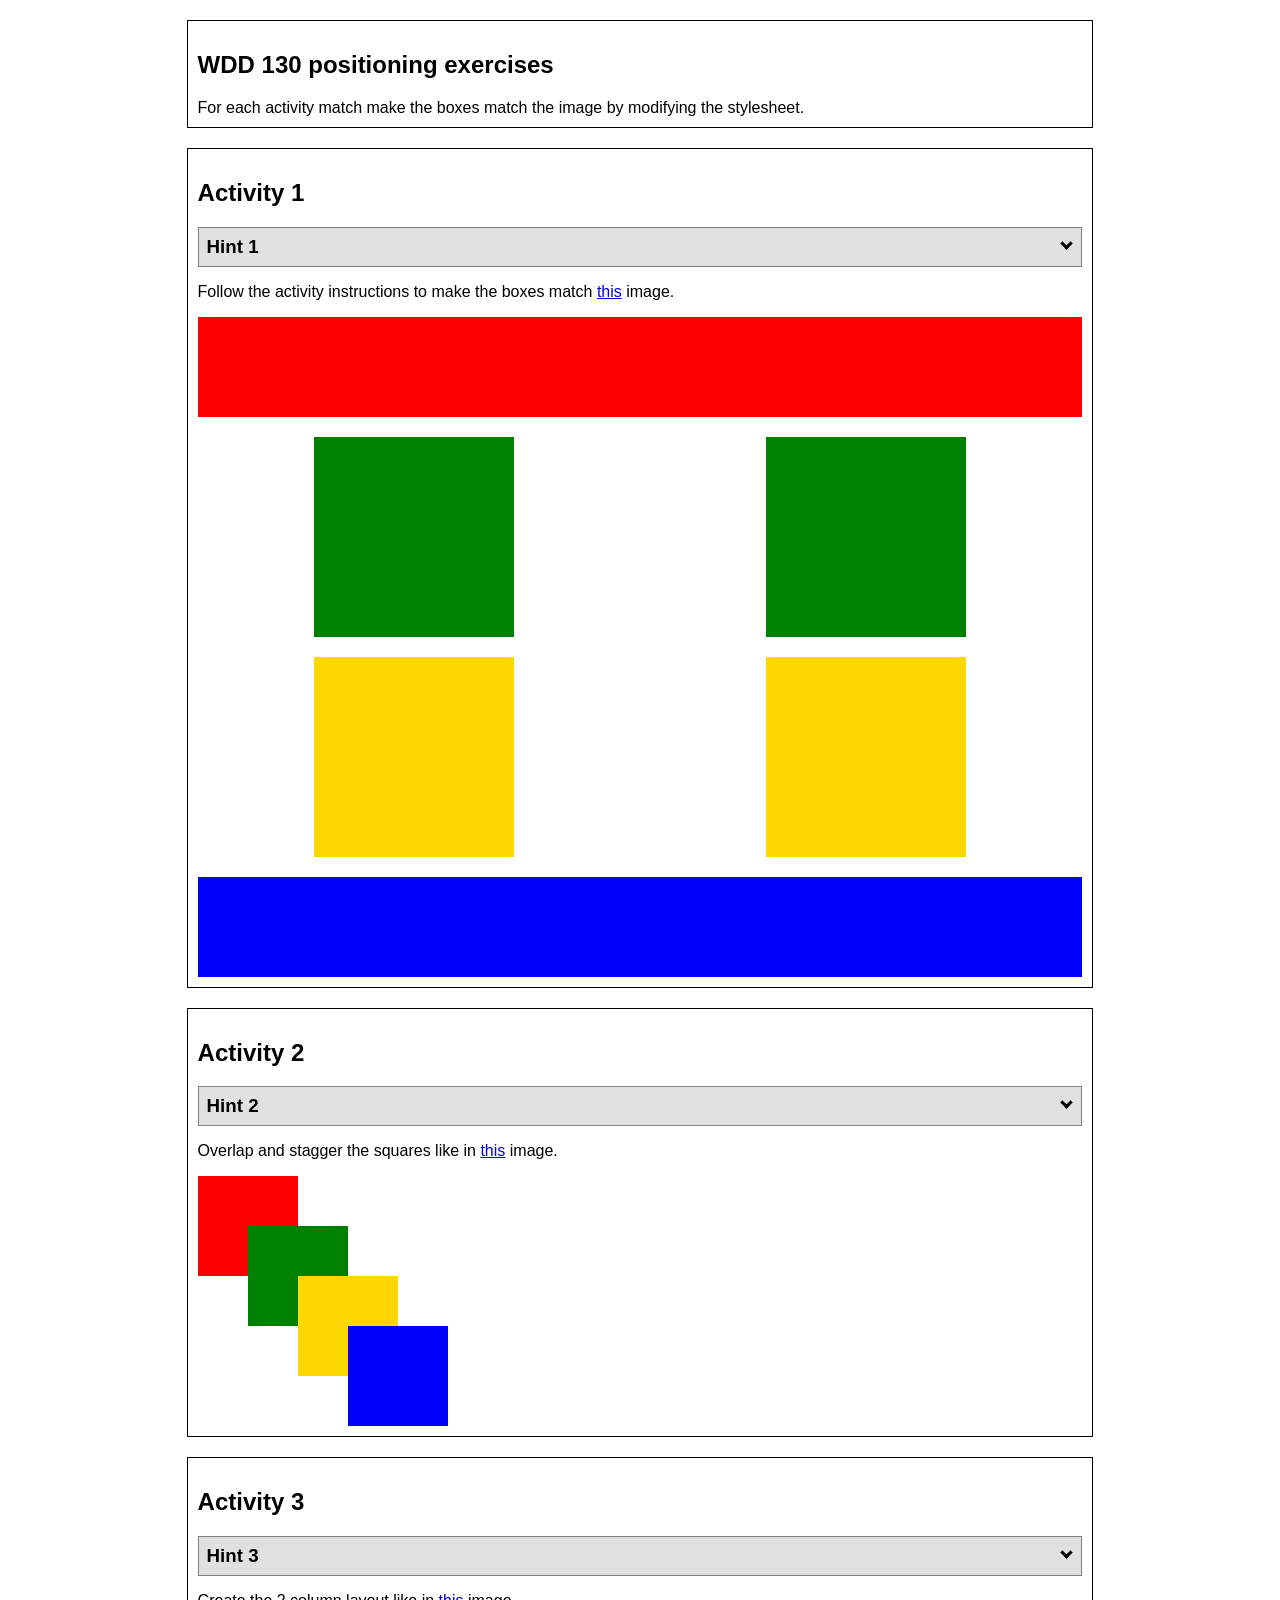
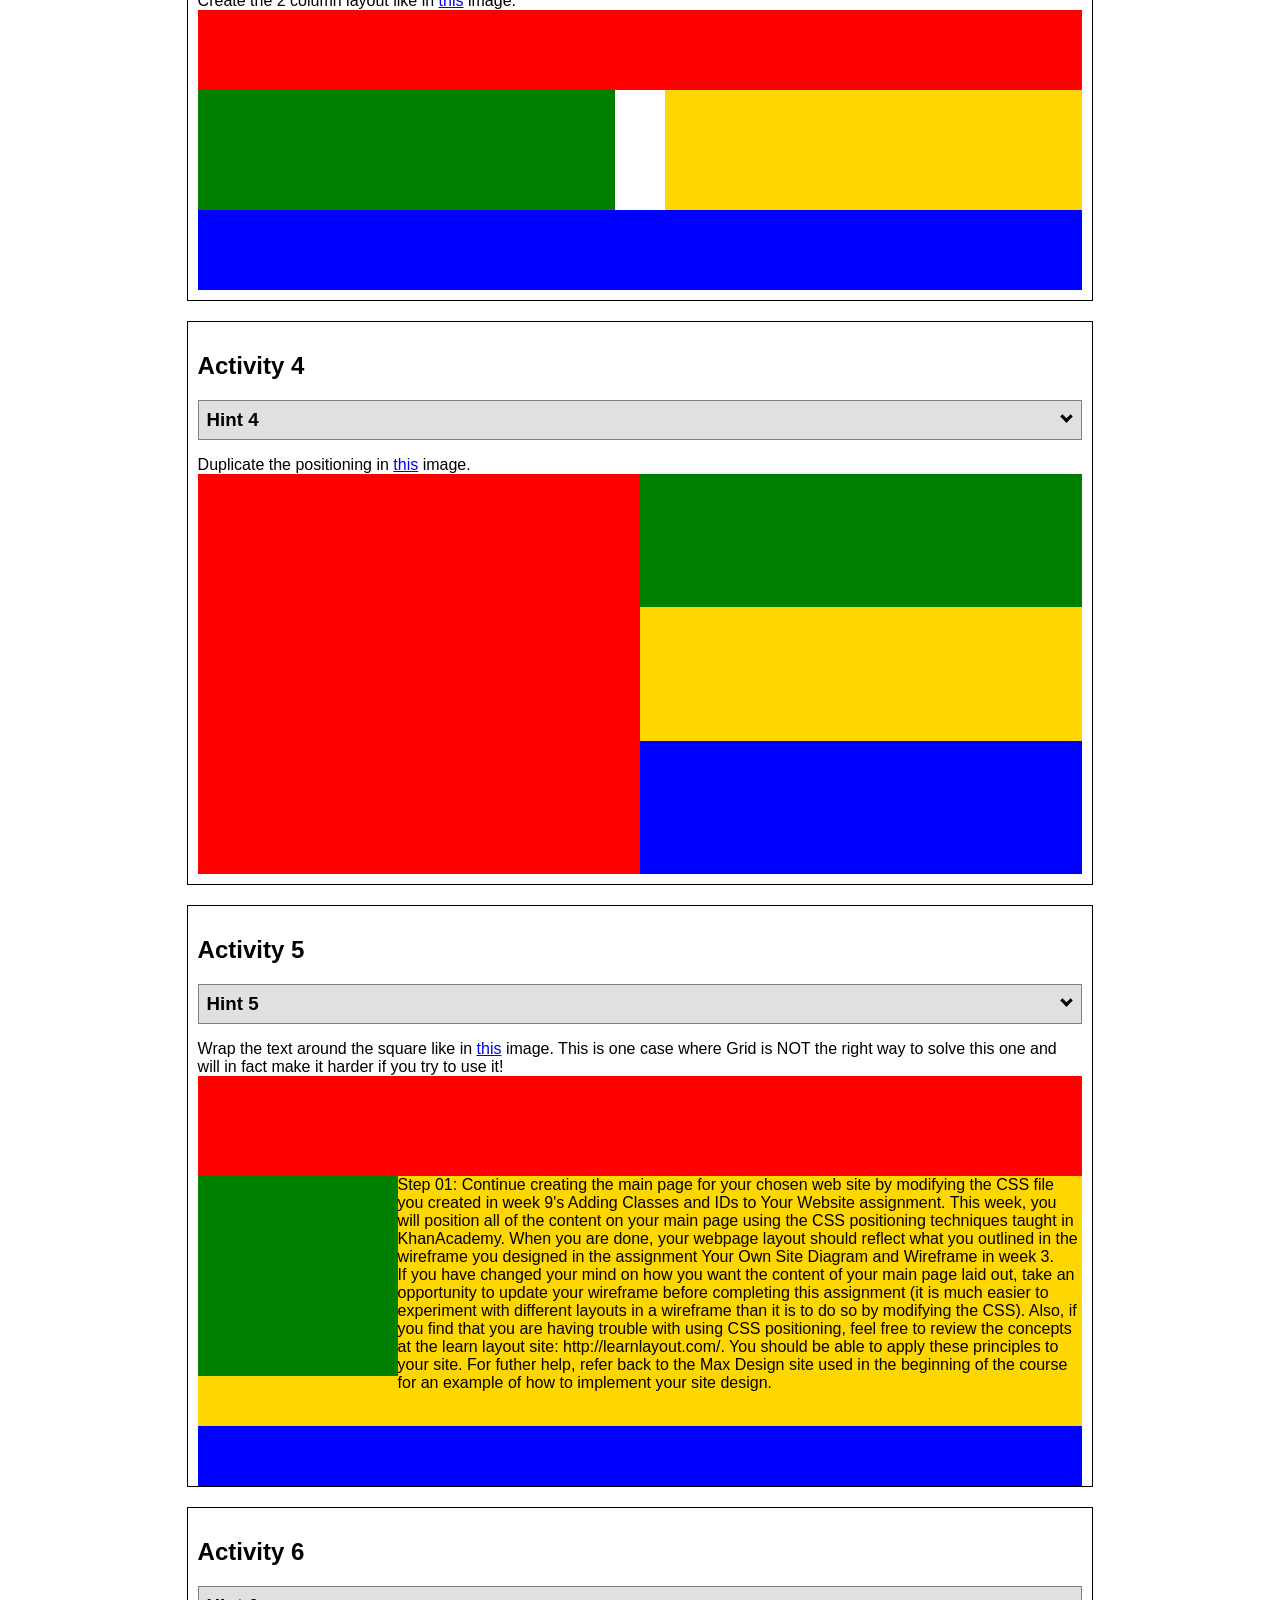
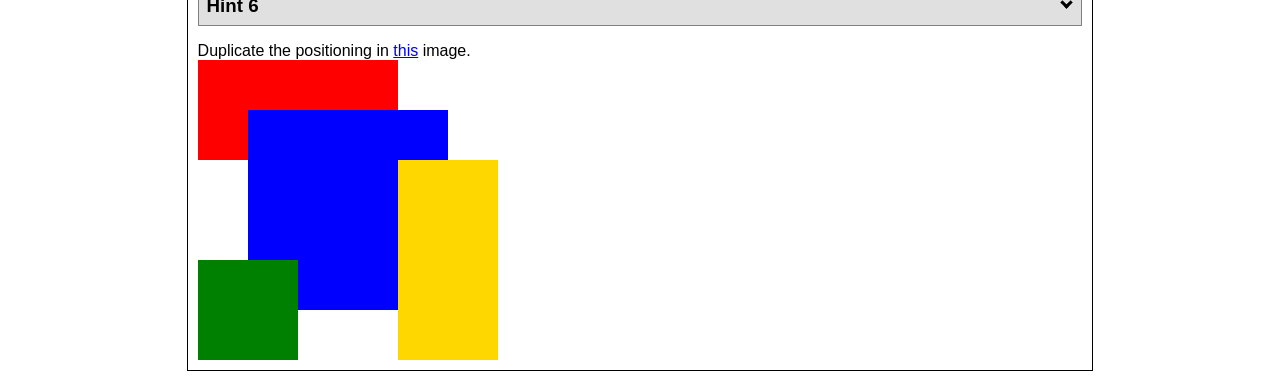
<file: ice/positioning/positioning.html>
<!DOCTYPE html>
<html lang="en">
  <head>
    <!-- HTML - Name: positioning.html -->
    <title>Positioning Activity</title>
    <link rel="stylesheet" type="text/css" href="positionstyles.css" />
  </head>
  <body>
    <div class="activity">
      <h2>WDD 130 positioning exercises</h2>
      For each activity match make the boxes match the image by modifying the stylesheet.</div>
    <div class="activity">
      <h2>Activity 1</h2>
      <section class="hint"><input type="checkbox" ><i></i> <h3>Hint 1</h3><div><p>Use the activity instructions for the firt activity</a></p></div></section>
      <p>Follow the activity instructions to make the boxes match  <a href="images/example1.png" target="_blank">this</a> image.</p>
      <div class="content1" >
        <div class="red1" ></div>
        <div class="green1" ></div>
        <div class="green1" ></div>
        <div class="yellow1"></div>
        <div class="yellow1"></div>
        <div class="blue1"></div>
      </div>
    </div>
    <div class="activity">
      <h2>Activity 2</h2>
      <section class="hint"><input type="checkbox" > <h3>Hint 2</h3><i></i><div>
      <ul>
      <li>grid-template-columns: 50px 50px 50px 50px 50px </li></ul></div></section>
      <p>Overlap and stagger the squares like in <a href="images/example2.png" target="_blank">this</a> image.</p>
      <div class="content2" >
        <div class="red2" ></div>
        <div class="green2" ></div>
        <div class="yellow2"></div>
        <div class="blue2"></div>
      </div>
    </div>
    <div class="activity">
      <h2>Activity 3</h2>
      <section class="hint"><input type="checkbox" > <h3>Hint 3</h3><i></i><div><p>This one is going to be best solved with CSS Grid. Remember to make the boxes the right width first...then start moving them around. </p><h4>Properties used:</h4><ul><li>display:grid;</li><li>grid-template-columns:</li><li>grid-column-gap:</li>
        <li>grid-column:</li>  </ul></div></section>
      Create the 2 column layout like in <a href="images/example3.png" target="_blank">this</a>  image.
      <div class="content3" >
        <div class="red3" ></div>
        <div class="green3" ></div>
        <div class="yellow3"></div>
        <div class="blue3"></div>
      </div>
    </div>
    <div class="activity">
      <h2>Activity 4</h2>
      <section class="hint"><input type="checkbox" > <h3>Hint 4</h3><i></i><div><p>For the others we have been primarily concerned with width. For this one you will need to adjust height as well. </p><h4>Properties used:</h4><ul><li>display:grid;</li><li>grid-template-columns:</li><li>grid-row:</li></ul></div></section>
      Duplicate the positioning in <a href="images/example4.png" target="_blank">this</a> image. 
      <div class="content4" >
        <div class="red4" ></div>
        <div class="green4" ></div>
        <div class="yellow4"></div>
        <div class="blue4"></div>
      </div>
    </div>

    <div class="activity">
      <h2>Activity 5</h2>
      <section class="hint"><input type="checkbox" > <h3>Hint 5</h3><i></i><div><p>Grid is <strong>not</strong> the right way to do this.  In fact there is only one way to really do that...and that is with float. Remember that we float the thing we want the text to wrap around.  Also remember to start by making all the shapes the right size and shape.</p><h4>Properties used:</h4><ul><li>float: left;</li></ul></div></section>
      Wrap the text around the square like in <a href="images/example5.png" target="_blank">this</a> image. This is one case where Grid is NOT the right way to solve this one and will in fact make it harder if you try to use it!
      <div class="content5" >
        <div class="red5" ></div>
        <div class="green5" ></div>
        <div class="yellow5">Step 01: Continue creating the main page for your chosen web site by modifying the CSS file you created in week 9's Adding Classes and IDs to Your Website assignment. This week, you will position all of the content on your main page using the CSS positioning techniques taught in KhanAcademy. When you are done, your webpage layout should reflect what you outlined in the wireframe you designed in the assignment Your Own Site Diagram and Wireframe in week 3. <br />
          If you have changed your mind on how you want the content of your main page laid out, take an opportunity to update your wireframe before completing this assignment (it is much easier to experiment with different layouts in a wireframe than it is to do so by modifying the CSS). Also, if you find that you are having trouble with using CSS positioning, feel free to review the concepts at the learn layout site: http://learnlayout.com/. You should be able to apply these principles to your site. For futher help, refer back to the Max Design site used in the beginning of the course for an example of how to implement your site design.</div>
        <div class="blue5"></div>
      </div>
    </div>
    <div class="activity">
      <h2>Activity 6</h2>
      <section class="hint"><input type="checkbox" > <h3>Hint 6</h3><i></i><div><p>This one is all about visualizing the grid behind the layout. If you are having a hard time doing that first: all the sizes are even multiples of 100, and second here is another example with the lines drawn: <a href="images/example6-hint.png" target="_blank">example 6 with lines</a>. For this one you will find it easiest if you use px for the column width. You can also use <kbd>z-index</kbd> to control the element layering.    </p><h4>Properties used:</h4><ul><li>display:grid;</li><li>grid-template-columns:</li><li>grid-column:</li><li>grid-row:</li><li><a href="https://www.w3schools.com/cssref/pr_pos_z-index.asp" target="_blank">z-index:</a></li></ul></div></section>
      Duplicate the positioning in <a href="images/example6.png" target="_blank">this</a> image.
      <div class="content6" >
        <div class="red6" ></div>
        <div class="green6" ></div>
        <div class="yellow6"></div>
        <div class="blue6"></div>
      </div>
    </div>
  </body>
</html>
</file>
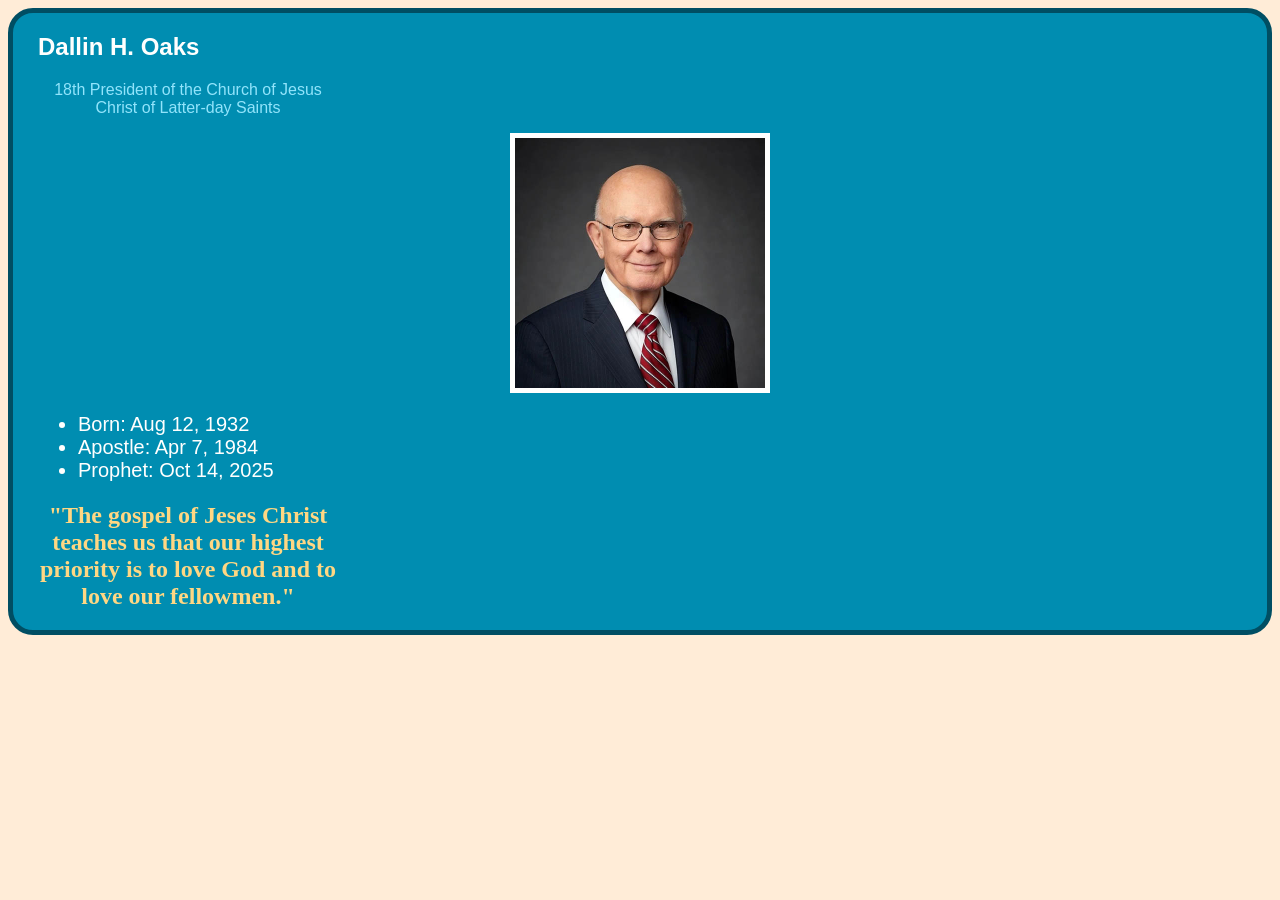
<file: ice/prophet_cards/oaks.html>
<!DOCTYPE html>
<html lang="en">
<head>
    <meta charset="UTF-8">
    <meta name="viewport" content="width=device-width, initial-scale=1.0">
    <link rel="stylesheet" href="prophet_style.css">
    <title>Oaks Card</title>
</head>
<body>
    <div id="content">
        <section class="card">
            <h1 class="title">Dallin H. Oaks</h1>
            <p><a class="sub-title" href="http://churchofjesuschrist.org">18th President of the Church of Jesus
                Christ of Latter-day Saints</a></p>
            <img class="prophet-img" src="dallin_oaks.jpg">
            <ul>
                <li>Born: Aug 12, 1932</li>
                <li>Apostle: Apr 7, 1984</li>
                <li>Prophet: Oct 14, 2025</li>
            </ul>
            <h2 class="quote">"The gospel of Jeses Christ teaches us
                that our highest priority is to love God
                and to love our fellowmen."
            </h4>
        </section>
    </div>
</body>
</html>
</file>
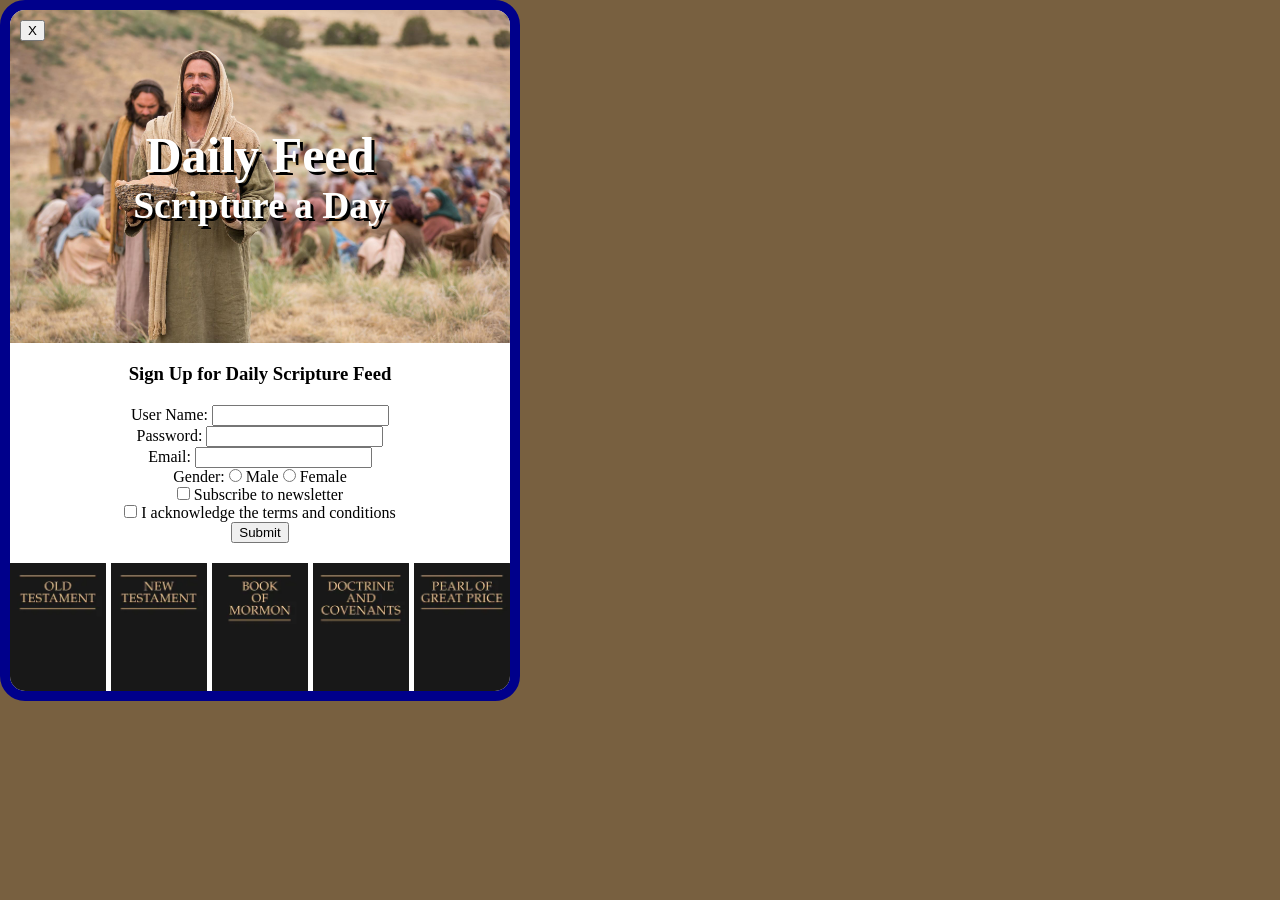
<file: ice/signup/signup.html>
<!DOCTYPE html>
<html lang="en">

<head>
    <meta charset="UTF-8">
    <meta name="viewport" content="width=device-width, initial-scale=1.0">
    <title>Daily Feed Sign Up</title>
    <link rel="stylesheet" href="styles.css">
</head>

<body>
    <div id="formContainer">
        <img src="images/jesus_feeds_5000.jpeg" class="jesus_feeds">
        <div id="title">
            <h1>Daily Feed</h1>
            <h2>Scripture a Day</h2>
        </div>
        <h3>Sign Up for Daily Scripture Feed</h3>
        <button type="button" id="closeBtn">X</button>
        <form id="myForm">
            <label for="username">User Name:</label>
            <input type="text" id="username" name="username" required><br>

            <label for="password">Password:</label>
            <input type="password" id="password" name="password" required><br>

            <label for="email">Email:</label>
            <input type="email" id="email" name="email" required><br>

            
            <div>
                <label>Gender:</label>
                <input type="radio" id="male" name="gender" value="male" required>
                <label for="male">Male</label>
                <input type="radio" id="female" name="gender" value="female" required>
                <label for="female">Female</label>
            </div>

            <section>
                <input type="checkbox" id="newsletter" name="newsletter">
                <label for="newsletter">Subscribe to newsletter</label>
            </section>

            <section>
                <input type="checkbox" id="conditions" name="conditions" required>
                <label for="conditions">I acknowledge the terms and conditions</label>
            </section>

            <section>
                <button type="submit">Submit</button>
            </section>
        </form>
        <img src="images/old_testament.webp" class="old_testament">
        <img src="images/new_testament.webp" class="new_testament">
        <img src="images/book_of_mormon.webp" class="book_of_mormon">
        <img src="images/doctrine_and_covenants.webp" class="d_and_c">
        <img src="images/pearl_of_great_price.webp" class="pearl">

    </div>

    <div id="output"></div>

    <script>
        // Here is some Javascript to start looking forward to wdd131
        document.getElementById("closeBtn").addEventListener("click", function () {
            document.getElementById("formContainer").style.display = "none";
         });
        const form = document.getElementById('myForm');
        const output = document.getElementById('output');

        form.addEventListener('submit', function (event) {
            event.preventDefault(); // Stop form from actually submitting

            const formData = new FormData(form);
            const entries = [];

            for (const [key, value] of formData.entries()) {
                if (key == "password") {
                    entries.push(`<strong>${key}</strong>: ${value} (you should probably encrypt the password)`);
                } else {
                    entries.push(`<strong>${key}</strong>: ${value}`);
                }
            }

            output.innerHTML = `
            <br>  
            <h3>Here is the data that would be sent to the server:</h3>
            <ul>
                ${entries.map(item => `<li>${item}</li>`).join('')}
            </ul>
            `;
                });
    </script>

</body>

</html>
</file>
<file: styles/style.css>
#content{
    max-width: 1600px;
    margin: 0 auto;
    background-color: #EFEFEF;
}
.logo{
    width: 80px;
    padding: 5px;
}
nav{
    display: flex;
    justify-content: space-around;
}
nav a{
    text-align: center;
    text-decoration: none;
    font-size: 18px;
    padding: 35px;
}
nav a:hover{
    background-color: #0011ff;
    color: #34D1BF;
}
main section{
    text-align: center;
    background-color: #0011ff;
    color:#EFEFEF
}
main{
    display: grid;
    grid-template-columns: 1fr 1fr;
    grid-template-rows: 1fr,1fr,1fr,150px;
}
header{
    display: grid;
    grid-template-columns: 150px auto;
    background-color: #34D1BF;
}
body{
    background-color: #EFEFEF;
    padding: 0;
    margin: 0;
}
h4{
    padding: 25px 50px;
}
h4, li, table, form{
    font-family: Garamond, serif;
}
form{
    padding: 25px 50px;
    grid-column: 1/3;
}
footer{
    display: grid;
    grid-template-columns: 1fr 1fr 3fr;
    background-color: #34D1BF;
    font-family: Garamond, serif;
    padding: 25px 50px;
}
.image4{
    width: 100px;
    align-items: center;
}
.main-footer a, .social a{
    text-decoration: none;
    font-size: 18px;
    margin-top: 10px;
}
.main-footer a:hover{
    background-color: #0011ff;
    color: #34D1BF;
}
.social a:hover{
    background-color: #0011ff;
    color: #34D1BF;
}
</file>
<file: Donat/styles.css>
#content{
    max-width: 1000px;
    margin: 0 auto;
}
.logo{
    width: 80px;
}
nav{
    display: flex;
    justify-content: space-around;
}


#home-image{
    width: 100%;
}
#almond-joy,#chocolate-peppermint,#oatmeal-chip,#salted-chip{
    width: 80px;
}

#cherry-image, #choc-chip-image, #peppermint-image,
#churro-image, #coconut-lime-image, #cookies-n-cream-image,
#mint-brownie-image, #smores-image{
    width: 200px;
}
</file>
<file: wwr/styles/style.css>
#content{
    max-width: 1000px;
    margin:  0 auto;
}
#logo_link{
    padding-top: 5px;
    justify-self: center;
    align-self: center;
}
.logo{
    width: 80px;
}
.icon{
    width: 80px;
    padding-top: 10px;
}
#hero{
    display: grid;
    grid-template-columns: 1fr 3fr 1fr;
}
#hero-box{
    grid-column: 1/4;
    grid-row: 1/3;
}
#hero-img{
    width: 100%;
}
#hero-msg{
    grid-column: 2/3;
    grid-row: 1/2;
}
#hero-msg h1, #hero-msg h4{
    text-align: center;
    color: #B0E7FF;
}
nav {
    display: flex;
    justify-content: space-around;
}
nav a{
    text-align: center;
    color: #072AC8;
    text-decoration: none;
    padding: 35px;
}
nav a:hover{
    background-color: #B0E7FF;
    color: #072AC8;
}
h4{
    color:#072AC8;
}
.button-box{
    text-align: center;
}
main section{
    text-align: center;
}
main section img{
    box-sizing: border-box;
}
#background{
    height: 725px;
    background-color: #6682ff;
    grid-column: 1/11;
    grid-row: 4/9;
}
body{
    background-color: #EBF9FF;
    font-family: Garamond, serif;
    font-size: 22px;
    margin: 0;
    padding: 0;
}
h2{
    margin: 0;
}
header{
    background-color: #F9DC5C;
    display: grid;
    grid-template-columns: 150px auto;
}
.book, .join{
    background-color: #6682ff;
    color:#EBF9FF;
    text-decoration: none;
    font-size: 18px;
    padding: 15px 30px;
    margin-top: 50px;
    border-radius: 5px;
}
.book:hover, .join:hover{
    background-color: #b0e7ff;
    color:#072AC8;
}
.home-grid{
    display: grid;
    grid-template-columns: repeat(10, 1fr);
}
.rivers-card, .camping-card, .rapids-card{
    margin: 200px 0;
}
.rivers-card{
    grid-column: 2/4;
    grid-row: 2/3;
}
.camping-card{
    grid-column: 5/7;
    grid-row: 2/3;
}
.rapids-card{
    grid-column: 8/10;
    grid-row: 2/3;
}
.card-img{
    width: 100%;
    border: 10px solid #072AC8;
    transition: transform .5s;
    box-shadow: 5px 5px 10px #6f7364;
}
.mountains{
    width: 100%;
    grid-column: 2/7;
    grid-row: 5/8;
    box-shadow: 5px 5px 10px #6f7364;
}
.msg{
    background-color: #072AC8;
    line-height: 1.5em;
    padding: 35px;
    grid-column: 6/10;
    grid-row: 6/7;
    box-shadow: 5px 5px 10px #6f7364;
}
.msg h2{
    color: #EBF9FF;
    font-family: Garamond, serif;
}
.msg p{
    color:#EBF9FF;
    font-family: .8em;
    padding-bottom: 15px;
}
footer{
    background-color: #072AC8;
    color:#EBF9FF;
    padding: 25px 50px;
    margin-top: 200px;
    display: flex;
    justify-content: space-around;
    align-items: center;
}
footer p{
    font-size:1.2em;
}
footer p a:hover{
    text-decoration: underline;
}
footer a{
    color: #EBF9FF;
    text-decoration: none;
}
footer a:hover{
    color: #EBF9FF;
}
footer .social img{
    padding: 15px;
}
.home-title{
    color: #072AC8;
    font-family: Garamond, serif;
    font-size: 2em;
    margin-top: 10px;
}
@media screen and (max-width: 900px) {
    #hero, .home-grid {
        display: block;
        height: auto;
    }
    nav, footer {
        flex-direction: column;
    }
    nav a {
        display: block;
        padding: 15px;
    }
    #hero {
        margin-top: 0;
    }
    #hero-msg {
        margin-top: 0;
    }
    #hero-msg h4 {
        display: none;
    }
    #hero-msg h1 {
        color: #6f7364;
    }
    .home-title {
        font-size: 25px;
    }
    .rivers-card, .camping-card, .rapids-card { 
        margin: 50px auto;
        width: 60%;
    }
    #background {
        display: none;
    }
    .mountains, .msg {
        width: 80%;
        display: block;
        margin: 0 auto;
    }
    footer {
        margin-top: 25px;
    }
}
</file>
<file: ice/halloween/styles/styles.css>
/* Add your CSS here to style your halloween page */
#wrapper{
    max-width: 800px;
    margin: 0 auto;
    font-family:Georgia, 'Times New Roman', Times, serif;
}
nav{
    background-color: #FBD1A2;
    display: flex;
}
ul{
    display: flex;
    gap: 50%;
    text-align: center;
}
body{
    background-color: #FC9F5B;
    color: #104547;
}
img{
    grid-column: 1/6;
    display: block;
    margin: 0 auto;
    width: 50%;
    box-shadow: 5px 5px 10px black;
}
h1{
    text-align: center;
}
section{
    text-align: center;
}
footer{
    background-color: #FBD1A2;
    color: #4B5358;
    padding: 15px;
}
</file>
<file: ice/favorite_devo/styles/styles.css>
body {
  margin: 0;
  height: 100%;
  font-family: Arial, sans-serif;
  background: linear-gradient(to bottom, #d3d3d3, #001f3f);
  background-repeat: no-repeat; /* Just in case */
  background-attachment: fixed;
}

.container {
  text-align: center;
}

.header {
  padding: 20px 0;
}

.header-image {
  background-image: url('../images/icenter.png'); /* Replace with your image */
  background-repeat: no-repeat;
  background-position: center;
  height: 150px;
  display: flex;
  flex-direction: column;
  justify-content: center;
  color: white;

}

.header-image h1 {
  margin: 0;
  line-height: 0.9;
    font-size: 3.5em;
  font-weight: bold;
  text-shadow: 2px 2px 4px rgba(0, 0, 0, 0.7);
  background: #00000055;
}

.content-box {
  background-color: white;
  margin: 30px auto;
  width: 90%;
  max-width: 900px;
  padding: 40px;
  box-shadow: 5px 5px 0px black;
  min-height: 400px;
}

table, th, td{
  margin: auto;
  text-align: left;
  border: 3px solid #001f3f;
  border-collapse: collapse;
}

form{
  width: 350px;
  margin: auto;
}

.form-row{
  display: grid;
  grid-template-columns: 100px 1fr;
}
</file>
<file: ice/positioning/positionstyles.css>
/* CSS - Name: "positionstyles.css" */
/* Activity 1 styles */
.content1 {
  /* This is the parent of the activity 1 boxes. */
  display: grid;
  grid-template-columns: 1fr 1fr;
  justify-items: center;
  gap: 20px;
}
.red1 { 
  width: 100%; 
  height: 100px; 
  background-color: red; 
  grid-column: 1/3;
} 
.green1 {
  width: 200px; 
  height: 200px; 
  background-color: green; 
} 
.yellow1 {
  width: 200px; 
  height: 200px; 
  background-color: gold; 
} 
.blue1 {
  width: 100%; 
  height: 100px; 
  background-color: blue; 
  grid-column: 1/3;
} 
/* Activity 2 styles */ 
.content2 {
  /* This is the parent of the activity 2 boxes. */
  display: grid;
  grid-template-columns: repeat(5, 50px);
  grid-template-rows: repeat(5, 50px);
}
.red2 {
  width: 100px; 
  height: 100px; 
  background-color: red; 
} 
.green2 { 
  width: 100px; 
  height: 100px; 
  background-color: green; 
  grid-column: 2/3;
  grid-row: 2/3;
} 
.yellow2 {
  width: 100px; 
  height: 100px; 
  background-color: gold; 
  grid-column: 3/4;
  grid-row: 3/4;
} 
.blue2 {
  width: 100px; 
  height: 100px; 
  background-color: blue; 
  grid-column: 4/5;
  grid-row: 4/5;
} 
/* Activity 3 styles */ 
.content3 {
  /* This is the parent of the activity 3 boxes. */
  display: grid;
  grid-template-columns: 1fr 1fr;
  grid-column-gap: 50px;
}
.red3 {
  width: 100%; 
  height: 80px; 
  background-color: red; 
  grid-column: 1/3;
} 
.green3 {
  width: 100%; 
  height: 120px; 
  background-color: green;
} 
.yellow3 {
  width: 100%; 
  height: 120px; 
  background-color: gold; 
  justify-self: end;
} 
.blue3 {
  width: 100%;
  height: 80px; 
  background-color: blue; 
  grid-column: 1/3;
} 
/* Activity 4 styles */ 
.content4 {
  /* This is the parent of the activity 4 boxes. */
  display: grid;
  grid-template-columns: 1fr 1fr;
  grid-template-rows: 1fr 1fr 1fr;
  height: 400px;
}
.red4 {
  width: 100%; 
  height: 100%; 
  background-color: red; 
  grid-row: 1/4;
} 
.green4 {
  width: 100%; 
  height: 100%; 
  background-color: green; 
} 
.yellow4 {
  width: 100%; 
  height: 100%; 
  background-color: gold; 
} 
.blue4 {
  width: 100%; 
  height: 100%; 
  background-color: blue; 
} 
/* Activity 5 styles */ 
.content5 {
  /* This is the parent of the activity 5 boxes. */
  height: 400px;
}
.red5 { 
  width: 100%; 
  height: 100px; 
  background-color: red; 
} 
.green5 { 
  width: 200px; 
  height: 200px; 
  background-color: green; 
  float: left;
} 
.yellow5 {
  width: 100%; 
  height: 250px; 
  background-color: gold; 

} 
.blue5 {
  width: 100%; 
  height: 100px; 
  background-color: blue; 
} 
/* Activity 6 styles */ 
.content6 {
  /* This is the parent of the activity 6 boxes. */
  display: grid;
  grid-template-columns: repeat(6, 50px);
  grid-template-rows: repeat(6, 50px);
}
.red6 {
  width: 200px; 
  height: 100px; 
  background-color: red; 
} 
.green6 {
  width: 100px; 
  height: 100px; 
  background-color: green; 
  grid-row: 5/7;
  z-index: 1;
} 
.yellow6 {
  width: 100px; 
  height: 200px; 
  background-color: gold; 
  grid-row: 3/7;
  z-index: 1;
} 
.blue6 {
  width: 200px; 
  height: 200px; 
  background-color: blue; 
  grid-row: 2/5;
  grid-column: 2/5;
  z-index: 0;
} 


/* Do not make any changes below here */
.activity {
  width: 70%; 
  margin: 20px auto; 
  font-family: Arial, sans-serif; 
  border: 1px solid black; 
  padding: 10px; 
  clear:both; 
  overflow: auto;
} 

.hint {
  border: 1px solid grey;
  background: #e0e0e0;
  padding: .5em;
  position: relative;
  margin: 1em 0;
}
.hint h3 {
  margin: 0;
}
.hint:hover {
  background: #d0d0d0;
}
.hint > div {
  display: none;
}

.hint input[type=checkbox] {
  position: absolute;
  width: 100%;
  height: 100%;
  opacity: 0;
  z-index: 1;
  cursor: pointer;
}

.hint input[type=checkbox]:checked ~ div {
  display: block;
}

.hint i {
  position: absolute;
  transform: translate(-6px, 0);
  margin-top: 16px;
  right: 10px;
  top: -3px;
}
.hint i:before, .hint i:after {
  content: "";
  position: absolute;
  background-color: black;
  width: 3px;
  height: 9px;
}
.hint i:before {
  transform: translate(2px, 0) rotate(45deg);
}
.hint i:after {
  transform: translate(-2px, 0) rotate(-45deg);
}

.hint input[type=checkbox]:checked ~ i:before {
  transform: translate(-2px, 0) rotate(45deg);
}
.hint input[type=checkbox]:checked ~ i:after {
  transform: translate(2px, 0) rotate(-45deg);
}
.hint a {
  position: relative;
  z-index: 1;
}
</file>
<file: ice/prophet_cards/prophet_style.css>
#content{
    justify-self: center;
}
body{
    background-color: #FFECD7;
}
.card{
    border: 5px solid #004E63;
    border-radius: 25px;
    background-color: #008DB1;
    padding-left: 25px;
    padding-right: 25px;
}
.title{
    color: #FFFFFE;
    font-family: Helvetica;
    justify-self: center;
}
.sub-title{
    color: #91E4FB;
    font-family: Helvetica;
    text-decoration: none;
}
p{
    justify-self: center;
    width: 300px;
    text-align: center;
}
.prophet-img{
    border: 5px solid #FFFFFE;
    display: block;
    margin: auto;
    width: 250px;
}
ul{
    font-size: 20px;
    color: #FFFFFE;
    font-family: Helvetica;
    justify-self: center;
}
.quote{
    color: #FFD783;
    width: 300px;
    font-family: 'Brush Script MT', 'Nanum Brush Script';
    justify-self: center;
    text-align: center;
}
</file>
<file: ice/signup/styles.css>
* {
    margin: 0;
}
.jesus_feeds{
    width: 100%;
    grid-column: 1/6;
    grid-row: 1/2;
    border-top-left-radius: 15px;
    border-top-right-radius: 15px;
}
#formContainer{
    display: grid;
    gap:5px;
    grid-template-columns: repeat(5, 5fr);
    justify-self: center;
    text-align: center;
    border: 10px solid darkblue;
    border-radius: 25px;
    background-color: white;
    width: 500px;
}
body {
    background: rgb(120, 96, 64);
}
#title{
    align-self: center;
    color: white;
    grid-column: 1/6;
    grid-row: 1/2;
    font-size: 25px;
    text-shadow: 3px 3px black;
}
h3{
    grid-column: 1/6;
    margin-top: 15px;
}
#myForm{
    justify-self: center;
    width: 100%;
    grid-column: 1/6;
    margin: 15px;
}
#closeBtn{
    position: absolute;
    margin: 10px;
}
.old_testament, .new_testament, .book_of_mormon, .d_and_c, .pearl{
    width: 100%;
}
.old_testament{
    border-bottom-left-radius: 15px;
}
.pearl{
    border-bottom-right-radius: 15px;
}
</file>
